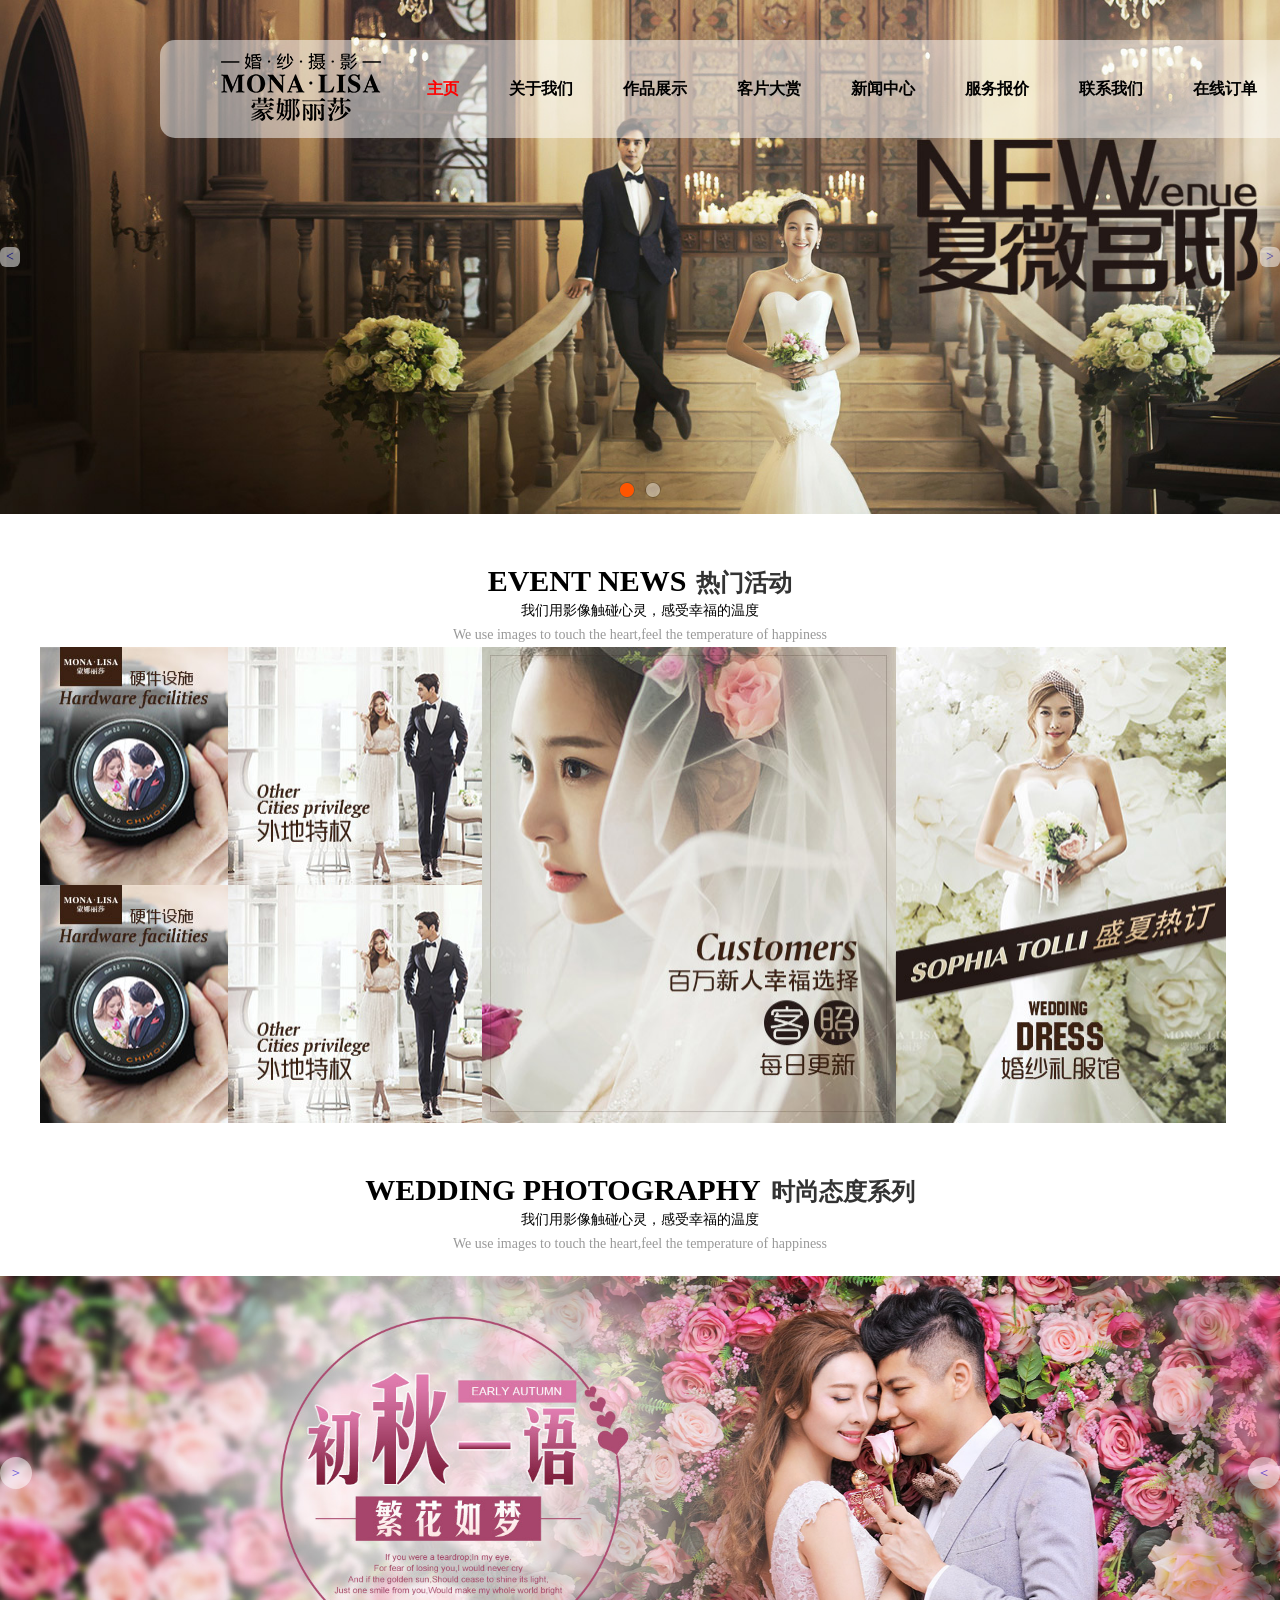
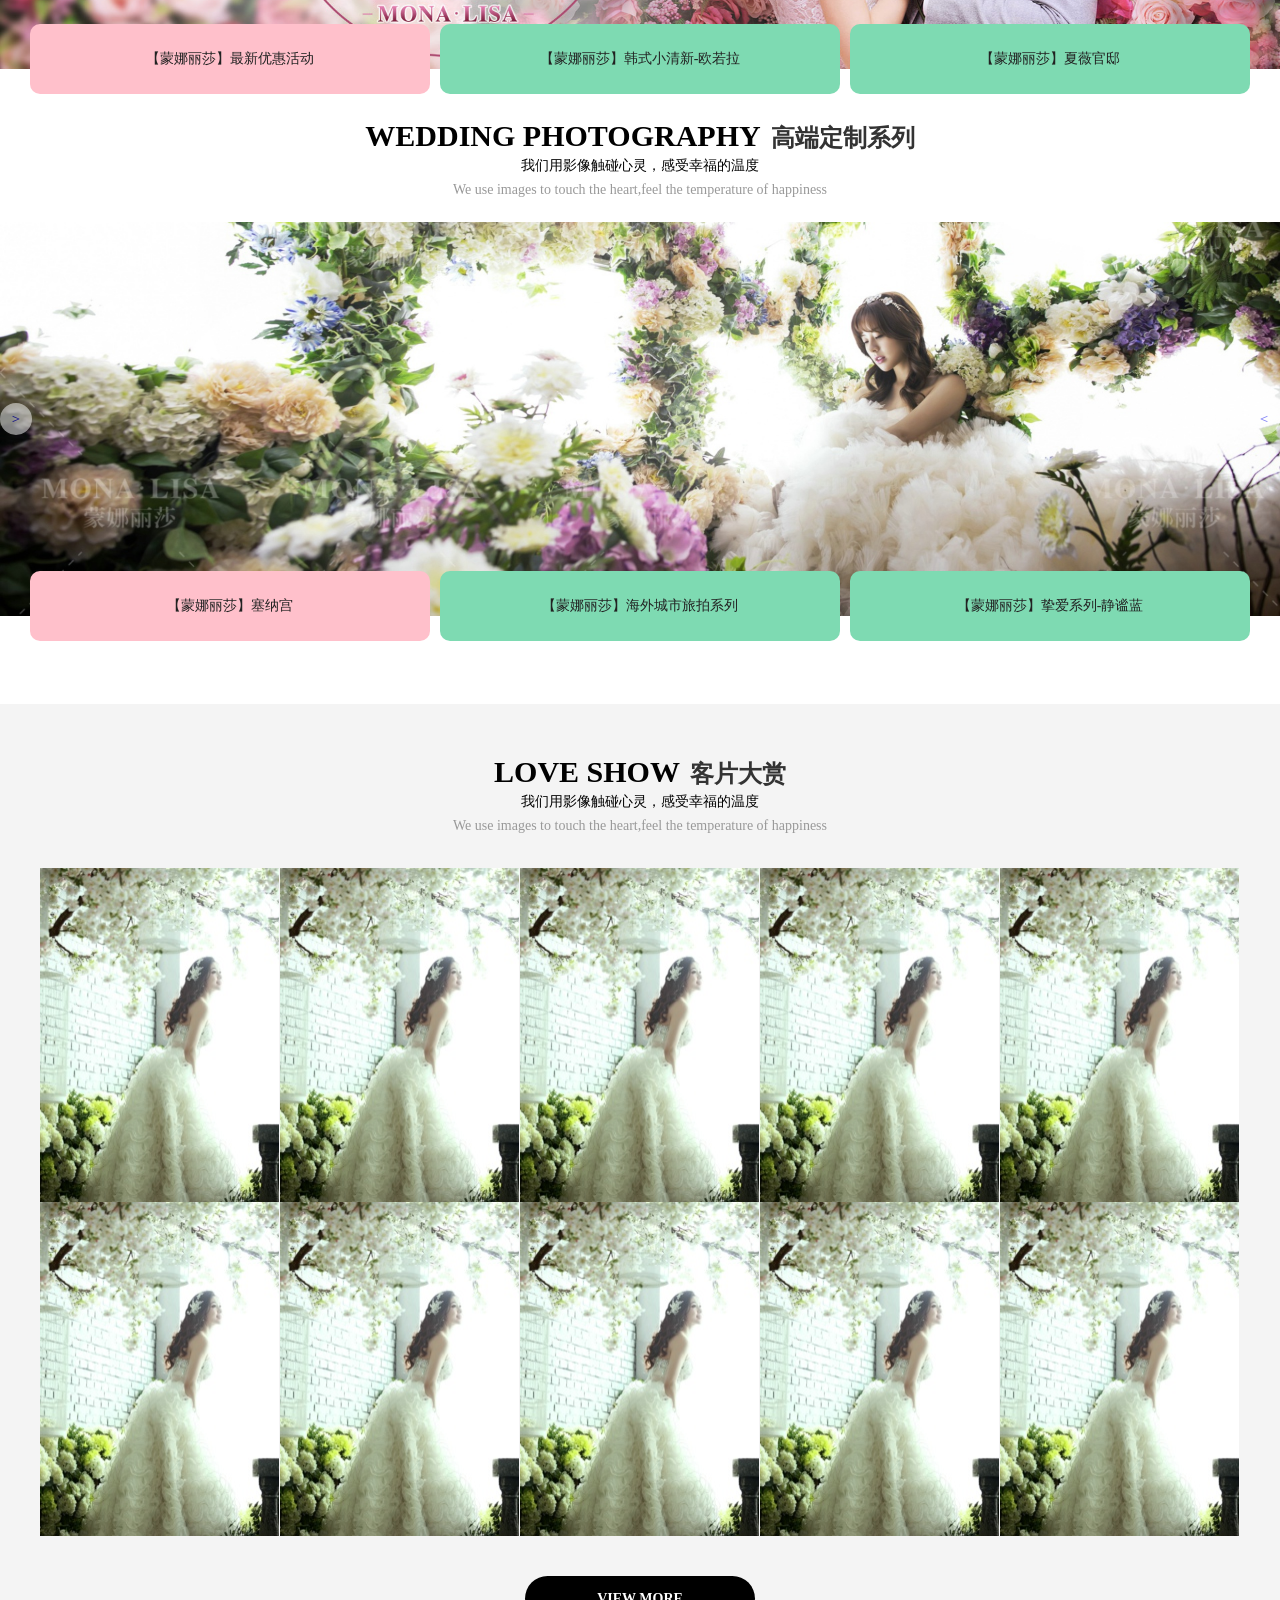
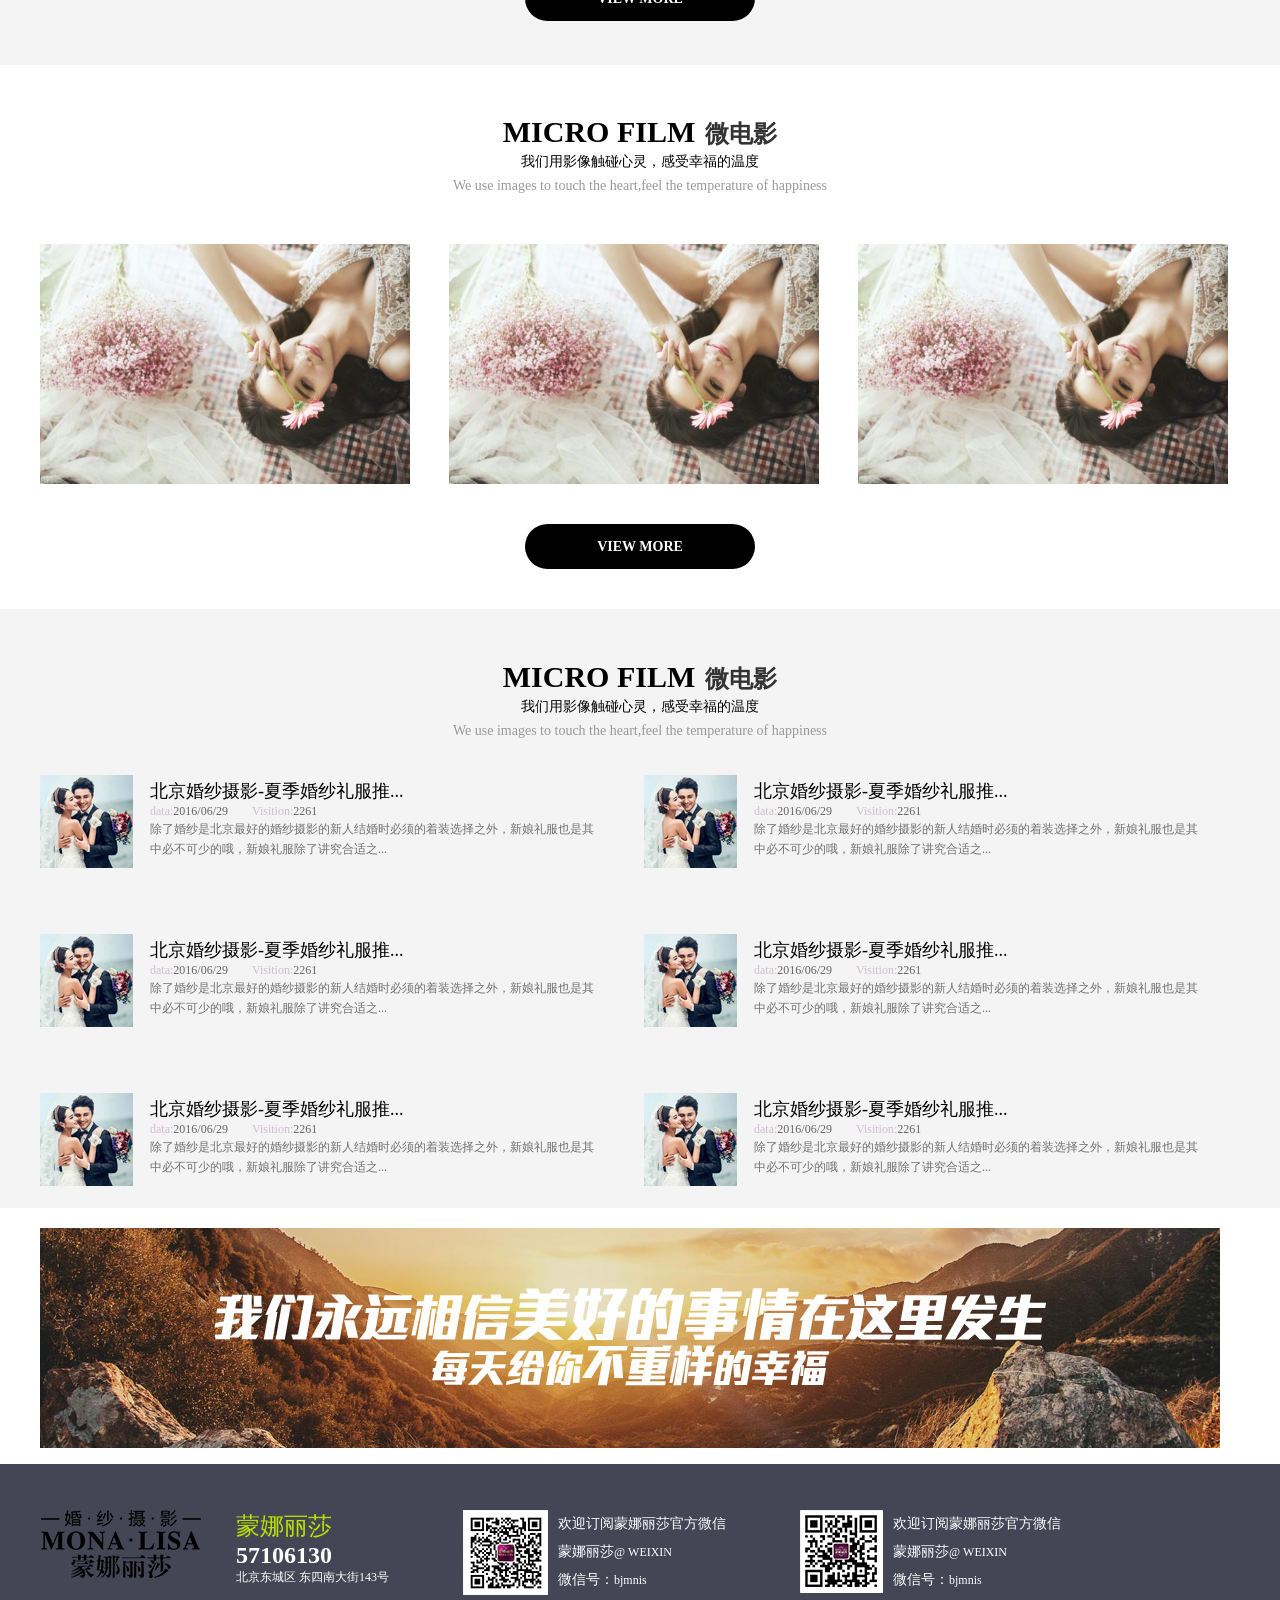
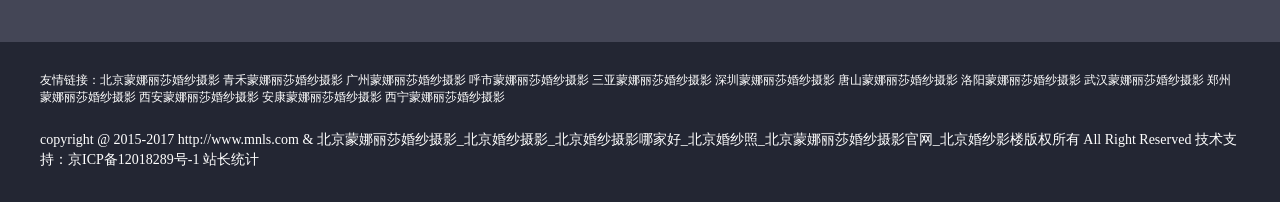
<file: index.html>
<!DOCTYPE html>
<html lang="en">
<head>
	<meta charset="UTF-8">
	<title>首页</title>
	<link rel="stylesheet" href="css/index.css">
	<link rel="stylesheet" href="css/common.css">
	<script src="js/jquery-1.7.2.js"></script>
	<script src="js/about.js"></script>
	<script src="js/index.js"></script>
</head>
<body>
    <!-- banner图-->
	<div class="banner">
        <div class="banner-img clearfix">
      		<div style="display: block;"><a href="javascript:;"><img src="images/banner.jpg" alt="" title="夏薇官邸" /></a></div>
      		<div><a href="javascript:;"><img src="images/banner-1.jpg" alt="" title="白色情人节" /></a></div>
        </div>
	    <ol class="banner-btn clearfix">
	        <li class="active"></li>
	        <li></li>
	    </ol>
	    <a class="prev" href="javascript:;"><</a>
	    <a class="next" href="javascript:;">></a>
	    <div class="nav">
	    	<div class="nav-con clearfix">
	    		<div class="nav-l fl"><img src="images/logo.png" alt=""></div>
				<div class="nav-r fl">
					<ul class="clearfix">
						<li class="active"><a class="text" href="index.html">主页</a></li>
						<li>
							<a class="text" href="about.html">关于我们</a>
							<div class="ab-list">
								<p class=""><a href="javascript:;">客户分享</a></p>
								<p><a href="javascript:;">礼服展示</a></p>
								<p><a href="javascript:;">微电影</a></p>
							</div>
						</li>
						<li>
							<a class="text" href="workShow.html">作品展示</a>
							<div class="ab-list">
								<p><a href="javascript:;">内景</a></p>
								<p><a href="javascript:;">外景</a></p>
								<p><a href="javascript:;">主题</a></p>
							</div>
						</li>
						<li><a class="text" href="watch.html">客片大赏</a></li>
						<li>
							<a class="text" href="news.html">新闻中心</a>
							<div class="ab-list">
								<p><a href="javascript:;">流行趋势</a></p>
								<p><a href="javascript:;">服务贴士</a></p>
								<p><a href="javascript:;">最新动态</a></p>
							</div>
						</li>
						<li>
							<a class="text" href="service.html">服务报价</a>
							<div class="ab-list">
								<p><a href="javascript:;">推荐套系</a></p>
								<p><a href="javascript:;">网络套系</a></p>
							</div>
						</li>
						<li><a class="text" href="contact.html">联系我们</a></li>
						<li><a class="text" href="order.html">在线订单</a></li>
					</ul>
				</div>
	    	</div>
    	</div>
    </div>
    <!-- 热门活动 -->
    <div class="title wraper">
    	<h2>EVENT NEWS<span>热门活动</span></h2>
    	<p>我们用影像触碰心灵，感受幸福的温度</p>
    	<p class="col">We use images to touch the heart,feel the temperature of happiness</p>
    </div>
    <!-- 作品展示 -->
    <div class="exhibition wraper clearfix">
    	<div class="ex-l fl">
    		<ul class="clearfix">
    			<li class="wid wid1"><a href="#"><img src="images/s1.jpg" alt="" title="硬件设施"></a></li>
    			<li class="wid wid2"><a href="#"><img src="images/c1.jpg" alt="" title="外地特权"></a></li>
    			<li class="wid wid1"><a href="#"><img src="images/s1.jpg" alt="" title="硬件设施"></a></li>
    			<li class="wid wid2"><a href="#"><img src="images/c1.jpg" alt="" title="外地特权"></a></li>
    		</ul>
    	</div>
    	<div class="ex-r fl">
    		<ul>
    			<li class="wid wid3"><a href="#"><img src="images/b1.jpg" alt="" title="客片欣赏"></a></li>
    			<li class="wid wid4"><a href="#"><img src="images/b2.jpg" alt="" title="婚纱礼服"></a></li>
    		</ul>
    	</div>
    </div>
    <!-- 时尚态度系列 -->
    <div class="title wraper">
    	<h2>WEDDING PHOTOGRAPHY<span>时尚态度系列</span></h2>
    	<p>我们用影像触碰心灵，感受幸福的温度</p>
    	<p class="col">We use images to touch the heart,feel the temperature of happiness</p>
    </div>
	<div class="fashion" id="fash">
		<div class="imgBox" id="imgs">
	        <a href="javascript:;"><img src="images/banner1.jpg" alt="" title="【蒙娜丽莎】最新优惠活动" id="oimg"></a>
	    </div>
	    <ul class="num clearfix">
	        <li class="link"><a href="#">【蒙娜丽莎】最新优惠活动</a></li>
	        <li><a href="#">【蒙娜丽莎】韩式小清新-欧若拉</a></li>
	        <li><a href="#">【蒙娜丽莎】夏薇官邸</a></li>
	    </ul>
	    <a id="ol" class="left" href="javascript:;">＞</a>
	    <a id="or" class="right" href="javascript:;">＜</a>
	</div>
	<!-- 时尚态度系列 -->
    <div class="title tt wraper">
    	<h2>WEDDING PHOTOGRAPHY<span>高端定制系列</span></h2>
    	<p>我们用影像触碰心灵，感受幸福的温度</p>
    	<p class="col">We use images to touch the heart,feel the temperature of happiness</p>
    </div>
    <div class="fashion" id="fash">
		<div class="imgBox" id="imgs">
	        <a href="javascript:;"><img src="images/a1.jpg" alt="" title="【蒙娜丽莎】最新优惠活动" id="oimg"></a>
	    </div>
	    <ul class="num clearfix" id="num1">
	        <li class="link"><a href="#">【蒙娜丽莎】塞纳宫</a></li>
	        <li><a href="#">【蒙娜丽莎】海外城市旅拍系列</a></li>
	        <li><a href="#">【蒙娜丽莎】挚爱系列-静谧蓝</a></li>
	    </ul>
	    <a id="ol" class="left" href="javascript:;">＞</a>
	    <a id="or" class="right" href="javascript:;">＜</a>
	</div>
	<div class="con-bg">
		<div class="title wraper">
	    	<h2>LOVE SHOW<span>客片大赏</span></h2>
	    	<p>我们用影像触碰心灵，感受幸福的温度</p>
	    	<p class="col">We use images to touch the heart,feel the temperature of happiness</p>
	    </div>
	    <div class="con-kinds wraper">
	    	<ul class="clearfix">
	    		<li>
	    			<a href="javascript:;"><img src="images/icon.jpg" alt="" title="蒙家客照-城市旅拍"></a>
	    			<div class="test">
	    				<div class="test-bg"></div>
	    				<div class="test-font">
	    					<img src="images/bg1.png" alt="">
	    					<p>8167</p>
	    					<p>点击查看更多</p>
	    					<p>GETMORE</p>
	    				</div>
	    			</div>
	    		</li>
	    		<li>
	    			<a href="javascript:;"><img src="images/icon.jpg" alt="" title="蒙家客照-温室"></a>
	    			<div class="test">
	    				<div class="test-bg"></div>
	    				<div class="test-font">
	    					<img src="images/bg1.png" alt="">
	    					<p>8167</p>
	    					<p>点击查看更多</p>
	    					<p>GETMORE</p>
	    				</div>
	    			</div>
	    		</li>
	    		<li>
	    			<a href="javascript:;"><img src="images/icon.jpg" alt="" title="蒙家客照-简单背景"></a>
	    			<div class="test">
	    				<div class="test-bg"></div>
	    				<div class="test-font">
	    					<img src="images/bg1.png" alt="">
	    					<p>8167</p>
	    					<p>点击查看更多</p>
	    					<p>GETMORE</p>
	    				</div>
	    			</div>
	    		</li>
	    		<li>
	    			<a href="javascript:;"><img src="images/icon.jpg" alt="" title="蒙家客照-外景温榆河"></a>
	    			<div class="test">
	    				<div class="test-bg"></div>
	    				<div class="test-font">
	    					<img src="images/bg1.png" alt="">
	    					<p>8167</p>
	    					<p>点击查看更多</p>
	    					<p>GETMORE</p>
	    				</div>
	    			</div>
	    		</li>
	    		<li>
	    			<a href="javascript:;"><img src="images/icon.jpg" alt="" title="蒙家客照-胡同街拍"></a>
	    			<div class="test">
	    				<div class="test-bg"></div>
	    				<div class="test-font">
	    					<img src="images/bg1.png" alt="">
	    					<p>8167</p>
	    					<p>点击查看更多</p>
	    					<p>GETMORE</p>
	    				</div>
	    			</div>
	    		</li>
	    		<li>
	    			<a href="javascript:;"><img src="images/icon.jpg" alt="" title="蒙家客照-外景火烧云+挚爱"></a>
	    			<div class="test">
	    				<div class="test-bg"></div>
	    				<div class="test-font">
	    					<img src="images/bg1.png" alt="">
	    					<p>8167</p>
	    					<p>点击查看更多</p>
	    					<p>GETMORE</p>
	    				</div>
	    			</div>
	    		</li>
	    		<li>
	    			<a href="javascript:;"><img src="images/icon.jpg" alt="" title="蒙家客照-水墨风"></a>
	    			<div class="test">
	    				<div class="test-bg"></div>
	    				<div class="test-font">
	    					<img src="images/bg1.png" alt="">
	    					<p>8167</p>
	    					<p>点击查看更多</p>
	    					<p>GETMORE</p>
	    				</div>
	    			</div>
	    		</li>
	    		<li>
	    			<a href="javascript:;"><img src="images/icon.jpg" alt="" title="蒙家客照-咖啡馆"></a>
	    			<div class="test">
	    				<div class="test-bg"></div>
	    				<div class="test-font">
	    					<img src="images/bg1.png" alt="">
	    					<p>8167</p>
	    					<p>点击查看更多</p>
	    					<p>GETMORE</p>
	    				</div>
	    			</div>
	    		</li>
	    		<li>
	    			<a href="javascript:;"><img src="images/icon.jpg" alt="" title="蒙家客照-飞行员+公园"></a>
	    			<div class="test">
	    				<div class="test-bg"></div>
	    				<div class="test-font">
	    					<img src="images/bg1.png" alt="">
	    					<p>8167</p>
	    					<p>点击查看更多</p>
	    					<p>GETMORE</p>
	    				</div>
	    			</div>
	    		</li>
	    		<li>
	    			<a href="javascript:;"><img src="images/icon.jpg" alt="" title="蒙家客照-花园"></a>
	    			<div class="test">
	    				<div class="test-bg"></div>
	    				<div class="test-font">
	    					<img src="images/bg1.png" alt="">
	    					<p>8167</p>
	    					<p>点击查看更多</p>
	    					<p>GETMORE</p>
	    				</div>
	    			</div>
	    		</li>
	    	</ul>
	    </div>
	    <div class="look"><a href="javascript:;">VIEW MORE</a></div>
	</div>
	<div class="title wraper">
    	<h2>MICRO FILM<span>微电影</span></h2>
    	<p>我们用影像触碰心灵，感受幸福的温度</p>
    	<p class="col">We use images to touch the heart,feel the temperature of happiness</p>
    </div>
    <div class="movie wraper">
    	<ul class="clearfix">
    		<li>
    			<a href=""><img src="images/movie.jpg" alt=""></a>
    			<div class="son">
    				<p>播放</p>
    			</div>
    		</li>
			<li>
    			<a href=""><img src="images/movie.jpg" alt=""></a>
    			<div class="son">
    				<p>播放</p>
    			</div>
    		</li>
    		<li>
    			<a href=""><img src="images/movie.jpg" alt=""></a>
    			<div class="son">
    				<p>播放</p>
    			</div>
    		</li>
    	</ul>
    </div>
   	<div class="look"><a href="javascript:;">VIEW MORE</a></div>
   	<div class="dynamic">
   		<div class="title wraper">
	    	<h2>MICRO FILM<span>微电影</span></h2>
	    	<p>我们用影像触碰心灵，感受幸福的温度</p>
	    	<p class="col">We use images to touch the heart,feel the temperature of happiness</p>
	    </div>
	    <div class="dy-con wraper">
	    	<ul class="clearfix">
	    		<li>
	    			<div class="dy-con1 fl">
	    				<a href="javascript:;"><img src="images/dy.jpg" alt="" title="北京婚纱摄影-夏季婚纱礼服推荐"></a>
	    			</div>
	    			<div class="dy-con2 fr">
	    				<h2>北京婚纱摄影-夏季婚纱礼服推...</h2>
	    				<span>data:</span><b>2016/06/29</b><span class="vis">Visition:</span><b>2261</b>
	    				<p>除了婚纱是北京最好的婚纱摄影的新人结婚时必须的着装选择之外，新娘礼服也是其中必不可少的哦，新娘礼服除了讲究合适之...</p>
	    			</div>
	    		</li>
	    		<li>
	    			<div class="dy-con1 fl">
	    				<a href="javascript:;"><img src="images/dy.jpg" alt="" title="北京婚纱摄影-夏季婚纱礼服推荐"></a>
	    			</div>
	    			<div class="dy-con2 fr">
	    				<h2>北京婚纱摄影-夏季婚纱礼服推...</h2>
	    				<span>data:</span><b>2016/06/29</b><span class="vis">Visition:</span><b>2261</b>
	    				<p>除了婚纱是北京最好的婚纱摄影的新人结婚时必须的着装选择之外，新娘礼服也是其中必不可少的哦，新娘礼服除了讲究合适之...</p>
	    			</div>
	    		</li>
	    		<li>
	    			<div class="dy-con1 fl">
	    				<a href="javascript:;"><img src="images/dy.jpg" alt="" title="北京婚纱摄影-夏季婚纱礼服推荐"></a>
	    			</div>
	    			<div class="dy-con2 fr">
	    				<h2>北京婚纱摄影-夏季婚纱礼服推...</h2>
	    				<span>data:</span><b>2016/06/29</b><span class="vis">Visition:</span><b>2261</b>
	    				<p>除了婚纱是北京最好的婚纱摄影的新人结婚时必须的着装选择之外，新娘礼服也是其中必不可少的哦，新娘礼服除了讲究合适之...</p>
	    			</div>
	    		</li>
	    		<li>
	    			<div class="dy-con1 fl">
	    				<a href="javascript:;"><img src="images/dy.jpg" alt="" title="北京婚纱摄影-夏季婚纱礼服推荐"></a>
	    			</div>
	    			<div class="dy-con2 fr">
	    				<h2>北京婚纱摄影-夏季婚纱礼服推...</h2>
	    				<span>data:</span><b>2016/06/29</b><span class="vis">Visition:</span><b>2261</b>
	    				<p>除了婚纱是北京最好的婚纱摄影的新人结婚时必须的着装选择之外，新娘礼服也是其中必不可少的哦，新娘礼服除了讲究合适之...</p>
	    			</div>
	    		</li>
	    		<li>
	    			<div class="dy-con1 fl">
	    				<a href="javascript:;"><img src="images/dy.jpg" alt="" title="北京婚纱摄影-夏季婚纱礼服推荐"></a>
	    			</div>
	    			<div class="dy-con2 fr">
	    				<h2>北京婚纱摄影-夏季婚纱礼服推...</h2>
	    				<span>data:</span><b>2016/06/29</b><span class="vis">Visition:</span><b>2261</b>
	    				<p>除了婚纱是北京最好的婚纱摄影的新人结婚时必须的着装选择之外，新娘礼服也是其中必不可少的哦，新娘礼服除了讲究合适之...</p>
	    			</div>
	    		</li>
	    		<li>
	    			<div class="dy-con1 fl">
	    				<a href="javascript:;"><img src="images/dy.jpg" alt="" title="北京婚纱摄影-夏季婚纱礼服推荐"></a>
	    			</div>
	    			<div class="dy-con2 fr">
	    				<h2>北京婚纱摄影-夏季婚纱礼服推...</h2>
	    				<span>data:</span><b>2016/06/29</b><span class="vis">Visition:</span><b>2261</b>
	    				<p>除了婚纱是北京最好的婚纱摄影的新人结婚时必须的着装选择之外，新娘礼服也是其中必不可少的哦，新娘礼服除了讲究合适之...</p>
	    			</div>
	    		</li>
	    	</ul>
	    </div>
   	</div>
   	<div class="me wraper">
   		<a href="javascript:;"><img src="images/me.jpg" alt=""></a>
   	</div>
   	<div class="Official">
   		<div class="off-con wraper clearfix">
   			<div class="off-con1 fl">
   				<a href="javascript:;"><img src="images/logo.png" alt=""></a>
   			</div>
   			<div class="off-con2 fl">
   				<ul class="clearfix">
   					<li>
   						<h2>蒙娜丽莎</h2>
   						<h3>57106130</h3>
   						<span>北京东城区 东四南大街143号</span>
   					</li>
   					<li>
   						<div class="code fl">
   							<a href="javascript:;"><img src="images/wcode_1.jpg" alt=""></a>
   						</div>
   						<div class="code1 fl">
   							<p>欢迎订阅蒙娜丽莎官方微信</p>
   							<p>蒙娜丽莎<span>@ WEIXIN</span></p>
   							<p>微信号：<span>bjmnis</span></p>
   						</div>
   					</li>
   					<li>
   						<div class="code fl">
   							<a href="javascript:;"><img src="images/wcode_2.jpg" alt=""></a>
   						</div>
   						<div class="code1 fl">
   							<p>欢迎订阅蒙娜丽莎官方微信</p>
   							<p>蒙娜丽莎<span>@ WEIXIN</span></p>
   							<p>微信号：<span>bjmnis</span></p>
   						</div>
   					</li>
   				</ul>
   			</div>
   		</div>
   	</div>
   	<div class="foot">
   		<div class="shop wraper">
   			友情链接：<a href="javascript:;">北京蒙娜丽莎婚纱摄影</a>
   			<a href="javascript:;">青禾蒙娜丽莎婚纱摄影</a>
   			<a href="javascript:;">广州蒙娜丽莎婚纱摄影</a>
   			<a href="javascript:;">呼市蒙娜丽莎婚纱摄影</a>
   			<a href="javascript:;">三亚蒙娜丽莎婚纱摄影</a>
   			<a href="javascript:;">深圳蒙娜丽莎婚纱摄影</a>
   			<a href="javascript:;">唐山蒙娜丽莎婚纱摄影</a>
   			<a href="javascript:;">洛阳蒙娜丽莎婚纱摄影</a>
   			<a href="javascript:;">武汉蒙娜丽莎婚纱摄影</a>
   			<a href="javascript:;">郑州蒙娜丽莎婚纱摄影</a>
   			<a href="javascript:;">西安蒙娜丽莎婚纱摄影</a>
   			<a href="javascript:;">安康蒙娜丽莎婚纱摄影</a>
   			<a href="javascript:;">西宁蒙娜丽莎婚纱摄影</a>
   		</div>
   		<div class="copyright wraper">
   			<p>copyright @ 2015-2017 http://www.mnls.com & 北京蒙娜丽莎婚纱摄影_北京婚纱摄影_北京婚纱摄影哪家好_北京婚纱照_北京蒙娜丽莎婚纱摄影官网_北京婚纱影楼版权所有 All Right Reserved 技术支持：京ICP备12018289号-1 站长统计</p>
   		</div>
   	</div>
</body>
</html>
</file>
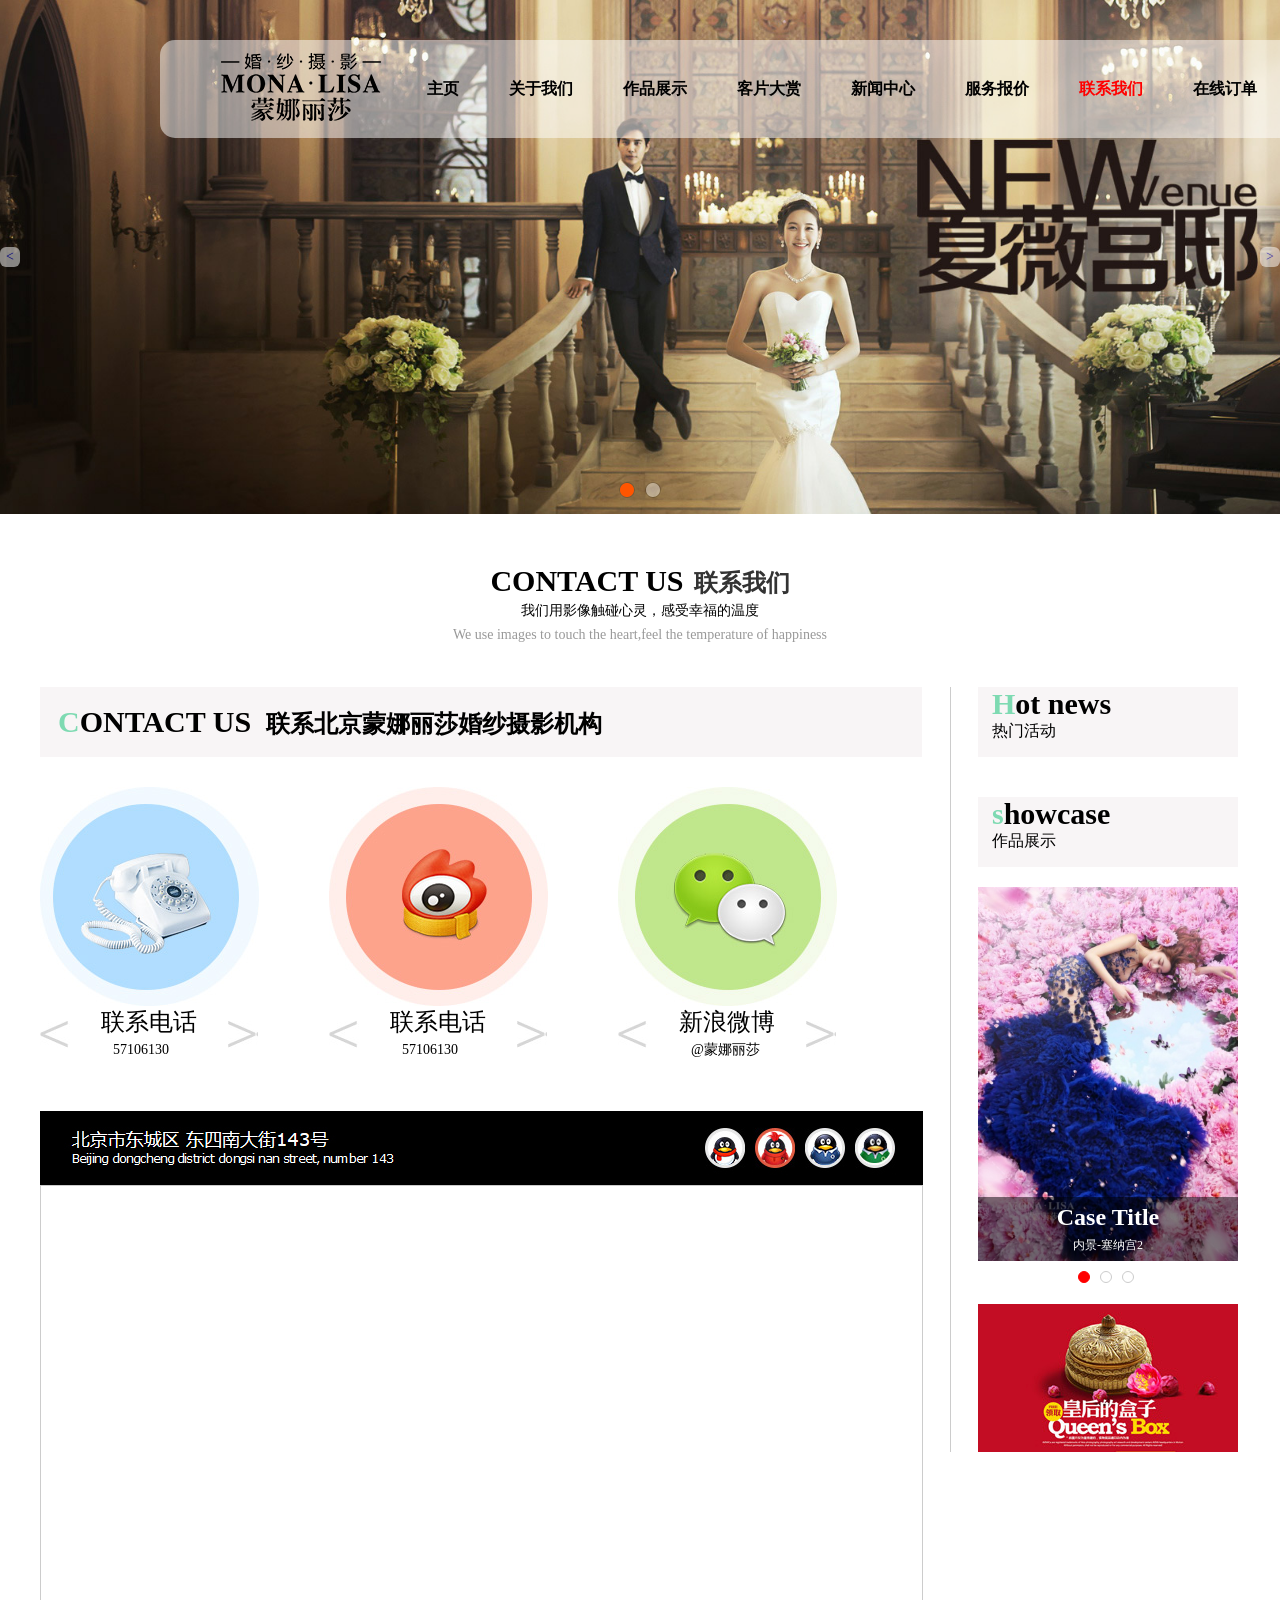
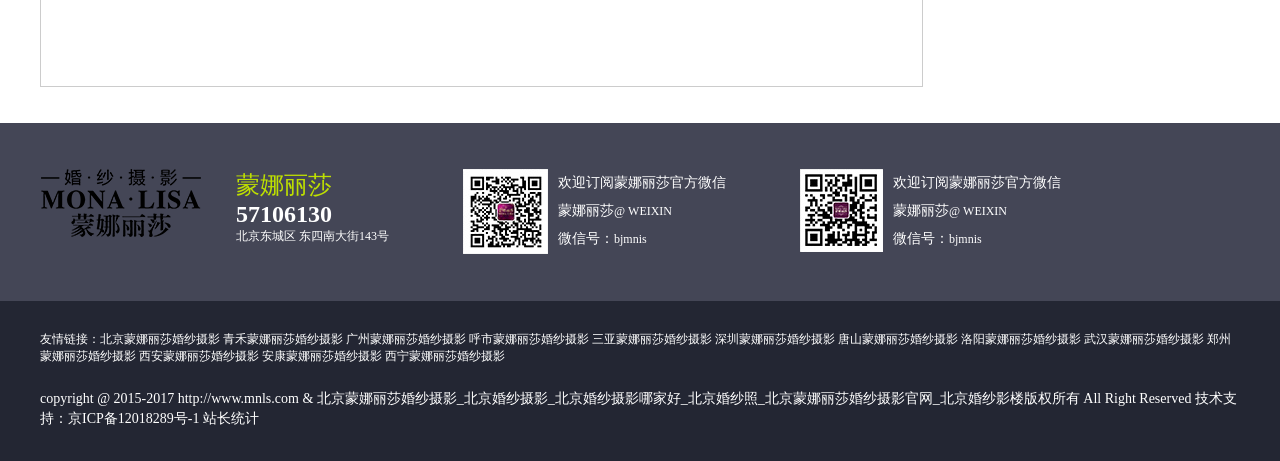
<file: contact.html>
<!DOCTYPE html>
<html lang="en">
<head>
	<meta charset="UTF-8">
	<title>联系我们</title>
	<link rel="stylesheet" href="css/contact.css">
	<link rel="stylesheet" href="css/common.css">
	<script src="js/jquery-1.7.2.js"></script>
	<script src="js/about.js"></script>
</head>
<body>
	<!-- banner图 -->
  <div class="banner">
      <div class="banner-img clearfix">
          <div style="display: block;"><a href="javascript:;"><img src="images/banner.jpg" alt="" title="夏薇官邸" /></a></div>
          <div><a href="javascript:;"><img src="images/banner-1.jpg" alt="" title="白色情人节" /></a></div>
        </div>
      <ol class="banner-btn clearfix">
          <li class="active"></li>
          <li></li>
      </ol>
      <a class="prev" href="javascript:;"><</a>
      <a class="next" href="javascript:;">></a>
      <div class="nav">
        <div class="nav-con clearfix">
          <div class="nav-l fl"><img src="images/logo.png" alt=""></div>
        <div class="nav-r fl">
          <ul class="clearfix">
            <li><a href="index.html">主页</a></li>
            <li>
              <a href="about.html">关于我们</a>
              <div class="ab-list">
                <p><a href="javascript:;">客户分享</a></p>
                <p><a href="javascript:;">礼服展示</a></p>
                <p><a href="javascript:;">微电影</a></p>
              </div>
            </li>
            <li>
              <a href="workShow.html">作品展示</a>
              <div class="ab-list">
                <p><a href="javascript:;">内景</a></p>
                <p><a href="javascript:;">外景</a></p>
                <p><a href="javascript:;">主题</a></p>
              </div>
            </li>
            <li><a href="watch.html">客片大赏</a></li>
            <li>
              <a href="news.html">新闻中心</a>
              <div class="ab-list">
                <p><a href="javascript:;">流行趋势</a></p>
                <p><a href="javascript:;">服务贴士</a></p>
                <p><a href="javascript:;">最新动态</a></p>
              </div>
            </li>
            <li>
              <a href="service.html">服务报价</a>
              <div class="ab-list">
                <p><a href="javascript:;">推荐套系</a></p>
                <p><a href="javascript:;">网络套系</a></p>
              </div>
            </li>
            <li class="active"><a href="contact.html">联系我们</a></li>
            <li><a href="order.html">在线订单</a></li>
          </ul>
        </div>
        </div>
      </div>
    </div>
	<!-- 联系我们 -->
    <div class="title wraper">
    	<h2>CONTACT US<span>联系我们</span></h2>
    	<p>我们用影像触碰心灵，感受幸福的温度</p>
    	<p class="col">We use images to touch the heart,feel the temperature of happiness</p>
	</div>
	<div class="us wraper clearfix">
    	<div class="us-l fl">
    		<h2><span>C</span>ONTACT US<b>联系北京蒙娜丽莎婚纱摄影机构</b></h2>
    		<div class="contact">
    			<ul class="clearfix">
    				<li>
    					<a href="javascript:;"><img src="images/con-1.jpg" alt=""></a>
    					<div class="phone clearfix">
    						<b class="fl le"></b>
    						<div class="numb fl">
    							<h4>联系电话</h4>
    							<p>57106130</p>
    						</div>
    						<b class="fr rig"></b>
    					</div>
    				</li>
    				<li>
    					<a href="javascript:;"><img src="images/con-2.jpg" alt=""></a>
    					<div class="phone clearfix">
    						<b class="fl le"></b>
    						<div class="numb fl">
    							<h4>联系电话</h4>
    							<p>57106130</p>
    						</div>
    						<b class="fr rig"></b>
    					</div>
    				</li>
    				<li>
    					<a href="javascript:;"><img src="images/con-3.jpg" alt=""></a>
    					<div class="phone clearfix">
    						<b class="fl le"></b>
    						<div class="numb fl">
    							<h4>新浪微博</h4>
    							<p>@蒙娜丽莎</p>
    						</div>
    						<b class="fr rig"></b>
    					</div>
    				</li>
    			</ul>
    		</div>
    		<div class="map">
    			<a href="javascript:;"><img src="images/con-title.jpg" alt=""></a>
    			<div id="box"></div>
    		</div>
    	</div>
    	<div class="us-r fl">
    		<div class="hot">
    			<h2><span>H</span>ot news</h2>
    			<p>热门活动</p>
    		</div>
    		<div class="hot hots">
    			<h2><span>s</span>howcase</h2>
    			<p>作品展示</p>
    		</div>
        	<div class="check">
		        <ul>
		            <li class="show">
		              	<a href="javascript:;"><img src="images/ab-flower.jpg" alt=""></a>
		              	<div class="case">
			                <div class="case-son">
			                  <h2>Case Title</h2>
			                  <p>内景-塞纳宫2</p>
			                </div>
		              	</div>
		            </li>
		            <li>
		              	<a href="javascript:;"><img src="images/ab-flower1.jpg" alt=""></a>
		              	<div class="case">
			                <div class="case-son">
			                  <h2>Case Title</h2>
			                  <p>内景-塞纳宫2</p>
			                </div>
		              	</div>
		            </li>
		            <li>
		              	<a href="javascript:;"><img src="images/ab-flower2.jpg" alt=""></a>
		              	<div class="case">
			                <div class="case-son">
			                  <h2>Case Title</h2>
			                  <p>内景-塞纳宫2</p>
			                </div>
		              	</div>
		            </li>
		        </ul>
	          	<ol class="clearfix">
		            <li class="active"><a href="javascript:;"></a></li>
		            <li><a href="javascript:;"></a></li>
		            <li><a href="javascript:;"></a></li>
	          	</ol>
        	</div>
	        <div class="last">
	          <a href="javascript:;"><img src="images/ab-king.jpg" alt=""></a>
	        </div>
    	</div>
    </div>
    <!-- 底部 -->
    <div class="Official">
   		<div class="off-con wraper clearfix">
   			<div class="off-con1 fl">
   				<a href="javascript:;"><img src="images/logo.png" alt=""></a>
   			</div>
   			<div class="off-con2 fl">
   				<ul class="clearfix">
   					<li>
   						<h2>蒙娜丽莎</h2>
   						<h3>57106130</h3>
   						<span>北京东城区 东四南大街143号</span>
   					</li>
   					<li>
   						<div class="code fl">
   							<a href="javascript:;"><img src="images/wcode_1.jpg" alt=""></a>
   						</div>
   						<div class="code1 fl">
   							<p>欢迎订阅蒙娜丽莎官方微信</p>
   							<p>蒙娜丽莎<span>@ WEIXIN</span></p>
   							<p>微信号：<span>bjmnis</span></p>
   						</div>
   					</li>
   					<li>
   						<div class="code fl">
   							<a href="javascript:;"><img src="images/wcode_2.jpg" alt=""></a>
   						</div>
   						<div class="code1 fl">
   							<p>欢迎订阅蒙娜丽莎官方微信</p>
   							<p>蒙娜丽莎<span>@ WEIXIN</span></p>
   							<p>微信号：<span>bjmnis</span></p>
   						</div>
   					</li>
   				</ul>
   			</div>
   		</div>
   	</div>
	<div class="foot">
   		<div class="shop wraper">
   			友情链接：<a href="javascript:;">北京蒙娜丽莎婚纱摄影</a>
   			<a href="javascript:;">青禾蒙娜丽莎婚纱摄影</a>
   			<a href="javascript:;">广州蒙娜丽莎婚纱摄影</a>
   			<a href="javascript:;">呼市蒙娜丽莎婚纱摄影</a>
   			<a href="javascript:;">三亚蒙娜丽莎婚纱摄影</a>
   			<a href="javascript:;">深圳蒙娜丽莎婚纱摄影</a>
   			<a href="javascript:;">唐山蒙娜丽莎婚纱摄影</a>
   			<a href="javascript:;">洛阳蒙娜丽莎婚纱摄影</a>
   			<a href="javascript:;">武汉蒙娜丽莎婚纱摄影</a>
   			<a href="javascript:;">郑州蒙娜丽莎婚纱摄影</a>
   			<a href="javascript:;">西安蒙娜丽莎婚纱摄影</a>
   			<a href="javascript:;">安康蒙娜丽莎婚纱摄影</a>
   			<a href="javascript:;">西宁蒙娜丽莎婚纱摄影</a>
   		</div>
   		<div class="copyright wraper">
   			<p>copyright @ 2015-2017 http://www.mnls.com & 北京蒙娜丽莎婚纱摄影_北京婚纱摄影_北京婚纱摄影哪家好_北京婚纱照_北京蒙娜丽莎婚纱摄影官网_北京婚纱影楼版权所有 All Right Reserved 技术支持：京ICP备12018289号-1 站长统计</p>
   		</div>
	</div>
</body>
<script type="text/javascript" src="http://api.map.baidu.com/api?v=2.0&ak=m6ykskNyGNQkGQL7DUMEkpQGBD1pRMI4"></script>
    <script>
        window.onload=function(){
            // 1、生成地图
            var map = new BMap.Map("box");
            // 2、设置中心点,以及比例
            var oPoint=new BMap.Point(116.365487, 40.099615);
            map.centerAndZoom(oPoint, 15);
            // 3、添加标注
            var myIcon = new BMap.Icon("http://developer.baidu.com/map/jsdemo/img/fox.gif", new BMap.Size(300,157));
            var marker = new BMap.Marker(oPoint,{icon:myIcon});
            map.addOverlay(marker);
            // 跳动的动画
            // marker.setAnimation(BMAP_ANIMATION_BOUNCE);
            map.enableScrollWheelZoom(true);
        };
    </script>
</html>
</file>
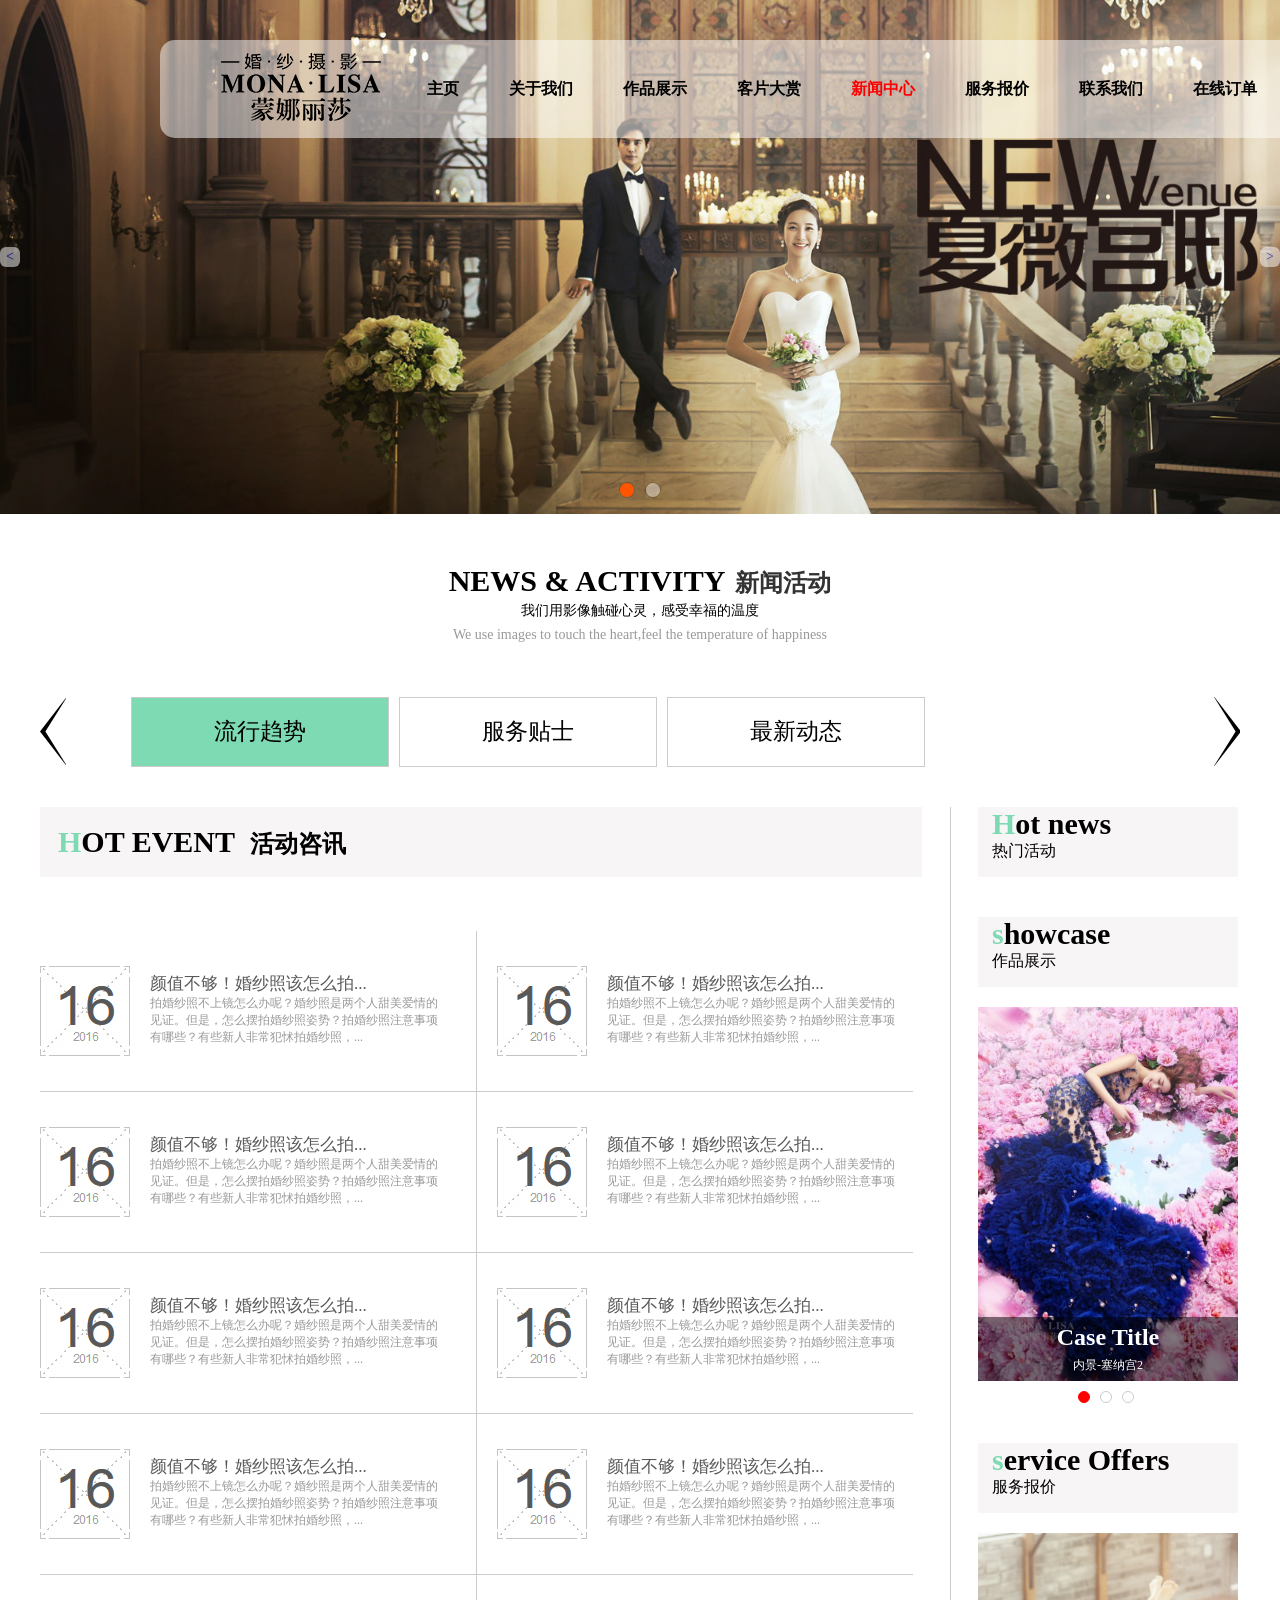
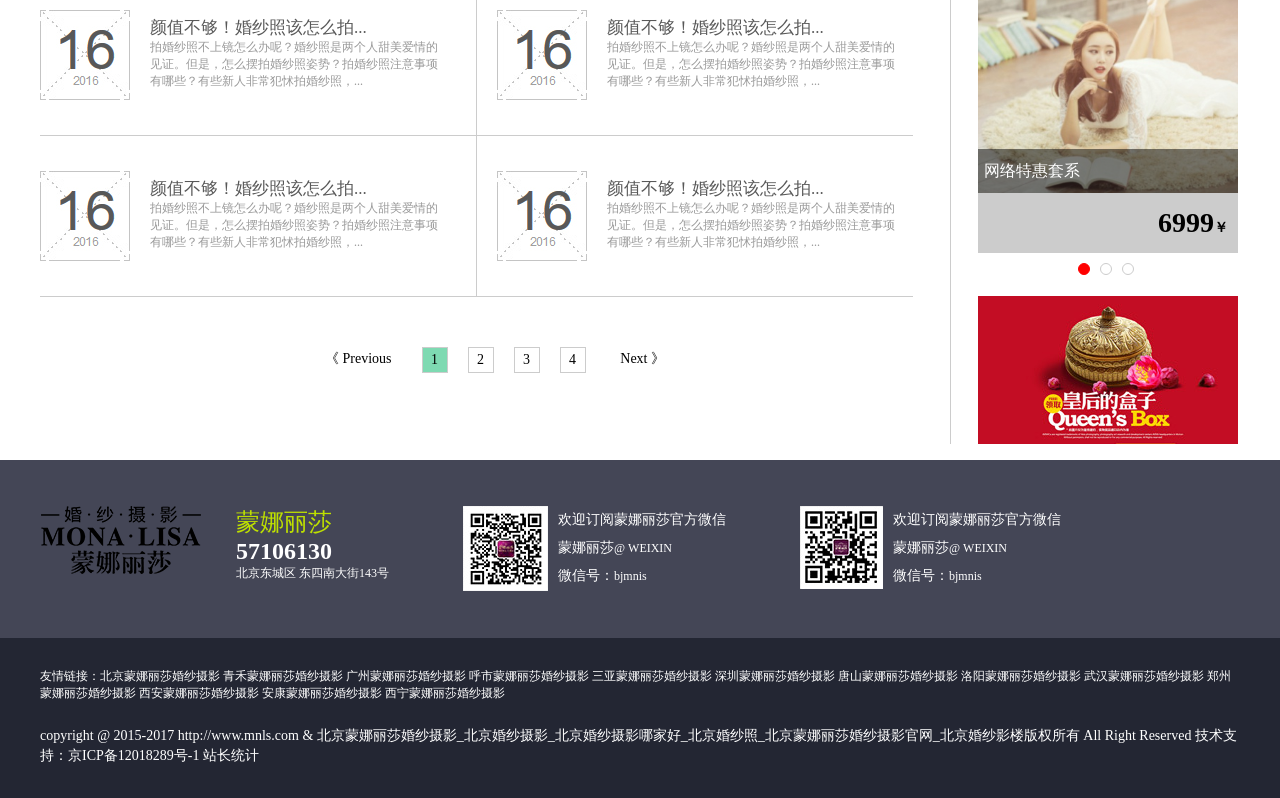
<file: news.html>
<!DOCTYPE html>
<html lang="en">
<head>
	<meta charset="UTF-8">
	<title>新闻中心</title>
	<link rel="stylesheet" href="css/news.css">
	<link rel="stylesheet" href="css/common.css">
	<script src="js/jquery-1.7.2.js"></script>
	<script src="js/about.js"></script>
</head>
<body>
	<!-- banner图 -->
	<div class="banner">
        <div class="banner-img clearfix">
      		<div style="display: block;"><a href="javascript:;"><img src="images/banner.jpg" alt="" title="夏薇官邸" /></a></div>
      		<div><a href="javascript:;"><img src="images/banner-1.jpg" alt="" title="白色情人节" /></a></div>
        </div>
	    <ol class="banner-btn clearfix">
	        <li class="active"></li>
	        <li></li>
	    </ol>
	    <a class="prev" href="javascript:;"><</a>
	    <a class="next" href="javascript:;">></a>
	    <div class="nav">
	    	<div class="nav-con clearfix">
	    		<div class="nav-l fl"><img src="images/logo.png" alt=""></div>
				<div class="nav-r fl">
					<ul class="clearfix">
						<li><a href="index.html">主页</a></li>
						<li>
							<a href="about.html">关于我们</a>
							<div class="ab-list">
								<p><a href="javascript:;">客户分享</a></p>
								<p><a href="javascript:;">礼服展示</a></p>
								<p><a href="javascript:;">微电影</a></p>
							</div>
						</li>
						<li>
							<a href="workShow.html">作品展示</a>
							<div class="ab-list">
								<p><a href="javascript:;">内景</a></p>
								<p><a href="javascript:;">外景</a></p>
								<p><a href="javascript:;">主题</a></p>
							</div>
						</li>
						<li><a href="watch.html">客片大赏</a></li>
						<li class="active">
							<a href="news.html">新闻中心</a>
							<div class="ab-list">
								<p><a href="javascript:;">流行趋势</a></p>
								<p><a href="javascript:;">服务贴士</a></p>
								<p><a href="javascript:;">最新动态</a></p>
							</div>
						</li>
						<li>
							<a href="service.html">服务报价</a>
							<div class="ab-list">
								<p><a href="javascript:;">推荐套系</a></p>
								<p><a href="javascript:;">网络套系</a></p>
							</div>
						</li>
						<li><a href="contact.html">联系我们</a></li>
						<li><a href="order.html">在线订单</a></li>
					</ul>
				</div>
	   		</div>
    	</div>
  	</div>
	<!-- 关于我们 -->
    <div class="title wraper">
    	<h2>NEWS & ACTIVITY<span>新闻活动</span></h2>
    	<p>我们用影像触碰心灵，感受幸福的温度</p>
    	<p class="col">We use images to touch the heart,feel the temperature of happiness</p>
	</div>
	<!-- 类型 -->
	<div class="type wraper clearfix">
		<p class="fl front"></p>
		<ul class="clearfix fl">
			<li class="active">
				<a href="javascript:;">流行趋势</a>
			</li>
			<li><a href="javascript:;">服务贴士</a></li>
			<li>
				<a href="javascript:;">最新动态</a>
			</li>
		</ul>
		<p class="new-bg fr"></p>
	</div>
	<div class="us wraper clearfix">
    	<div class="us-l work fl">
    		<h2><span>H</span>OT EVENT<b>活动咨讯</b></h2>
    		<div class="work">
    			<ul class="clearfix flower show">
	    		<li>
	    			<div class="fl"><a href="javascript:;"><img src="images/new-time.jpg" alt=""></a></div>
	    			<div class="font fl">
	    				<h4>颜值不够！婚纱照该怎么拍...</h4>
	    				<b>拍婚纱照不上镜怎么办呢？婚纱照是两个人甜美爱情的见证。但是，怎么摆拍婚纱照姿势？拍婚纱照注意事项有哪些？有些新人非常犯怵拍婚纱照，...</b>
	    			</div>
	    		</li>
	    		<li class="bord">
	    			<div class="fl"><a href="javascript:;"><img src="images/new-time.jpg" alt=""></a></div>
	    			<div class="font fl">
	    				<h4>颜值不够！婚纱照该怎么拍...</h4>
	    				<b>拍婚纱照不上镜怎么办呢？婚纱照是两个人甜美爱情的见证。但是，怎么摆拍婚纱照姿势？拍婚纱照注意事项有哪些？有些新人非常犯怵拍婚纱照，...</b>
	    			</div>
	    		</li>
	    		<li>
	    			<div class="fl"><a href="javascript:;"><img src="images/new-time.jpg" alt=""></a></div>
	    			<div class="font fl">
	    				<h4>颜值不够！婚纱照该怎么拍...</h4>
	    				<b>拍婚纱照不上镜怎么办呢？婚纱照是两个人甜美爱情的见证。但是，怎么摆拍婚纱照姿势？拍婚纱照注意事项有哪些？有些新人非常犯怵拍婚纱照，...</b>
	    			</div>
	    		</li>
	    		<li class="bord">
	    			<div class="fl"><a href="javascript:;"><img src="images/new-time.jpg" alt=""></a></div>
	    			<div class="font fl">
	    				<h4>颜值不够！婚纱照该怎么拍...</h4>
	    				<b>拍婚纱照不上镜怎么办呢？婚纱照是两个人甜美爱情的见证。但是，怎么摆拍婚纱照姿势？拍婚纱照注意事项有哪些？有些新人非常犯怵拍婚纱照，...</b>
	    			</div>
	    		</li>
	    		<li>
	    			<div class="fl"><a href="javascript:;"><img src="images/new-time.jpg" alt=""></a></div>
	    			<div class="font fl">
	    				<h4>颜值不够！婚纱照该怎么拍...</h4>
	    				<b>拍婚纱照不上镜怎么办呢？婚纱照是两个人甜美爱情的见证。但是，怎么摆拍婚纱照姿势？拍婚纱照注意事项有哪些？有些新人非常犯怵拍婚纱照，...</b>
	    			</div>
	    		</li>
	    		<li class="bord">
	    			<div class="fl"><a href="javascript:;"><img src="images/new-time.jpg" alt=""></a></div>
	    			<div class="font fl">
	    				<h4>颜值不够！婚纱照该怎么拍...</h4>
	    				<b>拍婚纱照不上镜怎么办呢？婚纱照是两个人甜美爱情的见证。但是，怎么摆拍婚纱照姿势？拍婚纱照注意事项有哪些？有些新人非常犯怵拍婚纱照，...</b>
	    			</div>
	    		</li>
	    		<li>
	    			<div class="fl"><a href="javascript:;"><img src="images/new-time.jpg" alt=""></a></div>
	    			<div class="font fl">
	    				<h4>颜值不够！婚纱照该怎么拍...</h4>
	    				<b>拍婚纱照不上镜怎么办呢？婚纱照是两个人甜美爱情的见证。但是，怎么摆拍婚纱照姿势？拍婚纱照注意事项有哪些？有些新人非常犯怵拍婚纱照，...</b>
	    			</div>
	    		</li>
	    		<li class="bord">
	    			<div class="fl"><a href="javascript:;"><img src="images/new-time.jpg" alt=""></a></div>
	    			<div class="font fl">
	    				<h4>颜值不够！婚纱照该怎么拍...</h4>
	    				<b>拍婚纱照不上镜怎么办呢？婚纱照是两个人甜美爱情的见证。但是，怎么摆拍婚纱照姿势？拍婚纱照注意事项有哪些？有些新人非常犯怵拍婚纱照，...</b>
	    			</div>
	    		</li>
	    		<li>
	    			<div class="fl"><a href="javascript:;"><img src="images/new-time.jpg" alt=""></a></div>
	    			<div class="font fl">
	    				<h4>颜值不够！婚纱照该怎么拍...</h4>
	    				<b>拍婚纱照不上镜怎么办呢？婚纱照是两个人甜美爱情的见证。但是，怎么摆拍婚纱照姿势？拍婚纱照注意事项有哪些？有些新人非常犯怵拍婚纱照，...</b>
	    			</div>
	    		</li>
	    		<li class="bord">
	    			<div class="fl"><a href="javascript:;"><img src="images/new-time.jpg" alt=""></a></div>
	    			<div class="font fl">
	    				<h4>颜值不够！婚纱照该怎么拍...</h4>
	    				<b>拍婚纱照不上镜怎么办呢？婚纱照是两个人甜美爱情的见证。但是，怎么摆拍婚纱照姿势？拍婚纱照注意事项有哪些？有些新人非常犯怵拍婚纱照，...</b>
	    			</div>
	    		</li>
	    		<li>
	    			<div class="fl"><a href="javascript:;"><img src="images/new-time.jpg" alt=""></a></div>
	    			<div class="font fl">
	    				<h4>颜值不够！婚纱照该怎么拍...</h4>
	    				<b>拍婚纱照不上镜怎么办呢？婚纱照是两个人甜美爱情的见证。但是，怎么摆拍婚纱照姿势？拍婚纱照注意事项有哪些？有些新人非常犯怵拍婚纱照，...</b>
	    			</div>
	    		</li>
	    		<li class="bord">
	    			<div class="fl"><a href="javascript:;"><img src="images/new-time.jpg" alt=""></a></div>
	    			<div class="font fl">
	    				<h4>颜值不够！婚纱照该怎么拍...</h4>
	    				<b>拍婚纱照不上镜怎么办呢？婚纱照是两个人甜美爱情的见证。但是，怎么摆拍婚纱照姿势？拍婚纱照注意事项有哪些？有些新人非常犯怵拍婚纱照，...</b>
	    			</div>
	    		</li>
	    	</ul>
	    	<ul class="clearfix flower">
	    		<li>
	    			<div class="fl"><a href="javascript:;"><img src="images/new-time1.jpg" alt=""></a></div>
	    			<div class="font fl">
	    				<h4>颜值不够！婚纱照该怎么拍...</h4>
	    				<b>拍婚纱照不上镜怎么办呢？婚纱照是两个人甜美爱情的见证。但是，怎么摆拍婚纱照姿势？拍婚纱照注意事项有哪些？有些新人非常犯怵拍婚纱照，...</b>
	    			</div>
	    		</li>
	    		<li class="bord">
	    			<div class="fl"><a href="javascript:;"><img src="images/new-time1.jpg" alt=""></a></div>
	    			<div class="font fl">
	    				<h4>颜值不够！婚纱照该怎么拍...</h4>
	    				<b>拍婚纱照不上镜怎么办呢？婚纱照是两个人甜美爱情的见证。但是，怎么摆拍婚纱照姿势？拍婚纱照注意事项有哪些？有些新人非常犯怵拍婚纱照，...</b>
	    			</div>
	    		</li>
	    		<li>
	    			<div class="fl"><a href="javascript:;"><img src="images/new-time1.jpg" alt=""></a></div>
	    			<div class="font fl">
	    				<h4>颜值不够！婚纱照该怎么拍...</h4>
	    				<b>拍婚纱照不上镜怎么办呢？婚纱照是两个人甜美爱情的见证。但是，怎么摆拍婚纱照姿势？拍婚纱照注意事项有哪些？有些新人非常犯怵拍婚纱照，...</b>
	    			</div>
	    		</li>
	    		<li class="bord">
	    			<div class="fl"><a href="javascript:;"><img src="images/new-time1.jpg" alt=""></a></div>
	    			<div class="font fl">
	    				<h4>颜值不够！婚纱照该怎么拍...</h4>
	    				<b>拍婚纱照不上镜怎么办呢？婚纱照是两个人甜美爱情的见证。但是，怎么摆拍婚纱照姿势？拍婚纱照注意事项有哪些？有些新人非常犯怵拍婚纱照，...</b>
	    			</div>
	    		</li>
	    		<li>
	    			<div class="fl"><a href="javascript:;"><img src="images/new-time1.jpg" alt=""></a></div>
	    			<div class="font fl">
	    				<h4>颜值不够！婚纱照该怎么拍...</h4>
	    				<b>拍婚纱照不上镜怎么办呢？婚纱照是两个人甜美爱情的见证。但是，怎么摆拍婚纱照姿势？拍婚纱照注意事项有哪些？有些新人非常犯怵拍婚纱照，...</b>
	    			</div>
	    		</li>
	    		<li class="bord">
	    			<div class="fl"><a href="javascript:;"><img src="images/new-time1.jpg" alt=""></a></div>
	    			<div class="font fl">
	    				<h4>颜值不够！婚纱照该怎么拍...</h4>
	    				<b>拍婚纱照不上镜怎么办呢？婚纱照是两个人甜美爱情的见证。但是，怎么摆拍婚纱照姿势？拍婚纱照注意事项有哪些？有些新人非常犯怵拍婚纱照，...</b>
	    			</div>
	    		</li>
	    		<li>
	    			<div class="fl"><a href="javascript:;"><img src="images/new-time1.jpg" alt=""></a></div>
	    			<div class="font fl">
	    				<h4>颜值不够！婚纱照该怎么拍...</h4>
	    				<b>拍婚纱照不上镜怎么办呢？婚纱照是两个人甜美爱情的见证。但是，怎么摆拍婚纱照姿势？拍婚纱照注意事项有哪些？有些新人非常犯怵拍婚纱照，...</b>
	    			</div>
	    		</li>
	    		<li class="bord">
	    			<div class="fl"><a href="javascript:;"><img src="images/new-time1.jpg" alt=""></a></div>
	    			<div class="font fl">
	    				<h4>颜值不够！婚纱照该怎么拍...</h4>
	    				<b>拍婚纱照不上镜怎么办呢？婚纱照是两个人甜美爱情的见证。但是，怎么摆拍婚纱照姿势？拍婚纱照注意事项有哪些？有些新人非常犯怵拍婚纱照，...</b>
	    			</div>
	    		</li>
	    		<li>
	    			<div class="fl"><a href="javascript:;"><img src="images/new-time1.jpg" alt=""></a></div>
	    			<div class="font fl">
	    				<h4>颜值不够！婚纱照该怎么拍...</h4>
	    				<b>拍婚纱照不上镜怎么办呢？婚纱照是两个人甜美爱情的见证。但是，怎么摆拍婚纱照姿势？拍婚纱照注意事项有哪些？有些新人非常犯怵拍婚纱照，...</b>
	    			</div>
	    		</li>
	    		<li class="bord">
	    			<div class="fl"><a href="javascript:;"><img src="images/new-time1.jpg" alt=""></a></div>
	    			<div class="font fl">
	    				<h4>颜值不够！婚纱照该怎么拍...</h4>
	    				<b>拍婚纱照不上镜怎么办呢？婚纱照是两个人甜美爱情的见证。但是，怎么摆拍婚纱照姿势？拍婚纱照注意事项有哪些？有些新人非常犯怵拍婚纱照，...</b>
	    			</div>
	    		</li>
	    		<li>
	    			<div class="fl"><a href="javascript:;"><img src="images/new-time1.jpg" alt=""></a></div>
	    			<div class="font fl">
	    				<h4>颜值不够！婚纱照该怎么拍...</h4>
	    				<b>拍婚纱照不上镜怎么办呢？婚纱照是两个人甜美爱情的见证。但是，怎么摆拍婚纱照姿势？拍婚纱照注意事项有哪些？有些新人非常犯怵拍婚纱照，...</b>
	    			</div>
	    		</li>
	    		<li class="bord">
	    			<div class="fl"><a href="javascript:;"><img src="images/new-time1.jpg" alt=""></a></div>
	    			<div class="font fl">
	    				<h4>颜值不够！婚纱照该怎么拍...</h4>
	    				<b>拍婚纱照不上镜怎么办呢？婚纱照是两个人甜美爱情的见证。但是，怎么摆拍婚纱照姿势？拍婚纱照注意事项有哪些？有些新人非常犯怵拍婚纱照，...</b>
	    			</div>
	    		</li>
	    	</ul>
	    	<ul class="clearfix flower">
	    		<li>
	    			<div class="fl"><a href="javascript:;"><img src="images/new-time2.jpg" alt=""></a></div>
	    			<div class="font fl">
	    				<h4>颜值不够！婚纱照该怎么拍...</h4>
	    				<b>拍婚纱照不上镜怎么办呢？婚纱照是两个人甜美爱情的见证。但是，怎么摆拍婚纱照姿势？拍婚纱照注意事项有哪些？有些新人非常犯怵拍婚纱照，...</b>
	    			</div>
	    		</li>
	    		<li class="bord">
	    			<div class="fl"><a href="javascript:;"><img src="images/new-time2.jpg" alt=""></a></div>
	    			<div class="font fl">
	    				<h4>颜值不够！婚纱照该怎么拍...</h4>
	    				<b>拍婚纱照不上镜怎么办呢？婚纱照是两个人甜美爱情的见证。但是，怎么摆拍婚纱照姿势？拍婚纱照注意事项有哪些？有些新人非常犯怵拍婚纱照，...</b>
	    			</div>
	    		</li>
	    		<li>
	    			<div class="fl"><a href="javascript:;"><img src="images/new-time2.jpg" alt=""></a></div>
	    			<div class="font fl">
	    				<h4>颜值不够！婚纱照该怎么拍...</h4>
	    				<b>拍婚纱照不上镜怎么办呢？婚纱照是两个人甜美爱情的见证。但是，怎么摆拍婚纱照姿势？拍婚纱照注意事项有哪些？有些新人非常犯怵拍婚纱照，...</b>
	    			</div>
	    		</li>
	    		<li class="bord">
	    			<div class="fl"><a href="javascript:;"><img src="images/new-time2.jpg" alt=""></a></div>
	    			<div class="font fl">
	    				<h4>颜值不够！婚纱照该怎么拍...</h4>
	    				<b>拍婚纱照不上镜怎么办呢？婚纱照是两个人甜美爱情的见证。但是，怎么摆拍婚纱照姿势？拍婚纱照注意事项有哪些？有些新人非常犯怵拍婚纱照，...</b>
	    			</div>
	    		</li>
	    		<li>
	    			<div class="fl"><a href="javascript:;"><img src="images/new-time2.jpg" alt=""></a></div>
	    			<div class="font fl">
	    				<h4>颜值不够！婚纱照该怎么拍...</h4>
	    				<b>拍婚纱照不上镜怎么办呢？婚纱照是两个人甜美爱情的见证。但是，怎么摆拍婚纱照姿势？拍婚纱照注意事项有哪些？有些新人非常犯怵拍婚纱照，...</b>
	    			</div>
	    		</li>
	    		<li class="bord">
	    			<div class="fl"><a href="javascript:;"><img src="images/new-time2.jpg" alt=""></a></div>
	    			<div class="font fl">
	    				<h4>颜值不够！婚纱照该怎么拍...</h4>
	    				<b>拍婚纱照不上镜怎么办呢？婚纱照是两个人甜美爱情的见证。但是，怎么摆拍婚纱照姿势？拍婚纱照注意事项有哪些？有些新人非常犯怵拍婚纱照，...</b>
	    			</div>
	    		</li>
	    		<li>
	    			<div class="fl"><a href="javascript:;"><img src="images/new-time2.jpg" alt=""></a></div>
	    			<div class="font fl">
	    				<h4>颜值不够！婚纱照该怎么拍...</h4>
	    				<b>拍婚纱照不上镜怎么办呢？婚纱照是两个人甜美爱情的见证。但是，怎么摆拍婚纱照姿势？拍婚纱照注意事项有哪些？有些新人非常犯怵拍婚纱照，...</b>
	    			</div>
	    		</li>
	    		<li class="bord">
	    			<div class="fl"><a href="javascript:;"><img src="images/new-time2.jpg" alt=""></a></div>
	    			<div class="font fl">
	    				<h4>颜值不够！婚纱照该怎么拍...</h4>
	    				<b>拍婚纱照不上镜怎么办呢？婚纱照是两个人甜美爱情的见证。但是，怎么摆拍婚纱照姿势？拍婚纱照注意事项有哪些？有些新人非常犯怵拍婚纱照，...</b>
	    			</div>
	    		</li>
	    		<li>
	    			<div class="fl"><a href="javascript:;"><img src="images/new-time2.jpg" alt=""></a></div>
	    			<div class="font fl">
	    				<h4>颜值不够！婚纱照该怎么拍...</h4>
	    				<b>拍婚纱照不上镜怎么办呢？婚纱照是两个人甜美爱情的见证。但是，怎么摆拍婚纱照姿势？拍婚纱照注意事项有哪些？有些新人非常犯怵拍婚纱照，...</b>
	    			</div>
	    		</li>
	    		<li class="bord">
	    			<div class="fl"><a href="javascript:;"><img src="images/new-time2.jpg" alt=""></a></div>
	    			<div class="font fl">
	    				<h4>颜值不够！婚纱照该怎么拍...</h4>
	    				<b>拍婚纱照不上镜怎么办呢？婚纱照是两个人甜美爱情的见证。但是，怎么摆拍婚纱照姿势？拍婚纱照注意事项有哪些？有些新人非常犯怵拍婚纱照，...</b>
	    			</div>
	    		</li>
	    		<li>
	    			<div class="fl"><a href="javascript:;"><img src="images/new-time2.jpg" alt=""></a></div>
	    			<div class="font fl">
	    				<h4>颜值不够！婚纱照该怎么拍...</h4>
	    				<b>拍婚纱照不上镜怎么办呢？婚纱照是两个人甜美爱情的见证。但是，怎么摆拍婚纱照姿势？拍婚纱照注意事项有哪些？有些新人非常犯怵拍婚纱照，...</b>
	    			</div>
	    		</li>
	    		<li class="bord">
	    			<div class="fl"><a href="javascript:;"><img src="images/new-time2.jpg" alt=""></a></div>
	    			<div class="font fl">
	    				<h4>颜值不够！婚纱照该怎么拍...</h4>
	    				<b>拍婚纱照不上镜怎么办呢？婚纱照是两个人甜美爱情的见证。但是，怎么摆拍婚纱照姿势？拍婚纱照注意事项有哪些？有些新人非常犯怵拍婚纱照，...</b>
	    			</div>
	    		</li>
	    	</ul>
    		</div>
	    	<!-- 页数 -->
			<div class="num num-t clearfix">
				<div class="num-con">
					<p class="prev fl"><a href="javascript:;">《 Previous</a></p>
					<ul class="fl show">
						<li class="back"><a href="javascript:;">1</a></li>
						<li><a href="javascript:;">2</a></li>
						<li><a href="javascript:;">3</a></li>
						<li><a href="javascript:;">4</a></li>
					</ul>
					<p class="next fr"><a href="javascript:;">Next 》</a></p>
				</div>
			</div>
    	</div>
    	<div class="us-r fl">
    		<div class="hot">
    			<h2><span>H</span>ot news</h2>
    			<p>热门活动</p>
    		</div>
    		<div class="hot hots">
    			<h2><span>s</span>howcase</h2>
    			<p>作品展示</p>
    		</div>
	        <div class="check">
		         <ul>
		            <li class="show">
		              	<a href="javascript:;"><img src="images/ab-flower.jpg" alt=""></a>
		              	<div class="case">
		                	<div class="case-son">
		                  		<h2>Case Title</h2>
		                  		<p>内景-塞纳宫2</p>
		                	</div>
		              	</div>
		            </li>
		            <li>
		              	<a href="javascript:;"><img src="images/ab-flower1.jpg" alt=""></a>
		              	<div class="case">
		                	<div class="case-son">
		                  		<h2>Case Title</h2>
		                  		<p>内景-塞纳宫2</p>
		               		</div>
		              	</div>
		            </li>
		            <li>
		              	<a href="javascript:;"><img src="images/ab-flower2.jpg" alt=""></a>
		              	<div class="case">
		                	<div class="case-son">
		                  		<h2>Case Title</h2>
		                  		<p>内景-塞纳宫2</p>
		                	</div>
		              	</div>
		            </li>
		        </ul>
		        <ol class="clearfix">
		            <li class="active"><a href="javascript:;"></a></li>
		            <li><a href="javascript:;"></a></li>
		            <li><a href="javascript:;"></a></li>
		        </ol>
	        </div>
	        <div class="hot hots">
	          	<h2><span>s</span>ervice Offers</h2>
	          	<p>服务报价</p>
	        </div>
	        <div class="check che">
	          	<ul>
	            	<li class="show">
		              	<a href="javascript:;"><img src="images/ab-price.jpg" alt=""></a>
		              	<h3>6999<span>￥</span></h3>
		              	<div class="case case1">
		                	<div class="case-son">
		                  		<p>网络特惠套系</p>
		                	</div>
		              	</div>
	            	</li>
		            <li>
		              	<a href="javascript:;"><img src="images/ab-price1.jpg" alt=""></a>
		             	<h3>6999<span>￥</span></h3>
		              	<div class="case case1">
		                	<div class="case-son">
		                  		<p>6999特惠套系</p>
		                	</div>
		              	</div>
		            </li>
		            <li>
		              	<a href="javascript:;"><img src="images/ab-price2.jpg" alt=""></a>
		              	<h3>6999<span>￥</span></h3>
		              	<div class="case case1">
		                	<div class="case-son">
		                  		<p>1对1特惠套系</p>
		                	</div>
		              	</div>
		            </li>
	         	</ul>
	          	<ol class="clearfix dian">
	            	<li class="active"><a href="javascript:;"></a></li>
	            	<li><a href="javascript:;"></a></li>
	            	<li><a href="javascript:;"></a></li>
	          	</ol>
	        </div>
	        <div class="last">
	          <a href="javascript:;"><img src="images/ab-king.jpg" alt=""></a>
	        </div>
    	</div>
    </div>
    <!-- 底部 -->
    <div class="Official">
   		<div class="off-con wraper clearfix">
   			<div class="off-con1 fl">
   				<a href="javascript:;"><img src="images/logo.png" alt=""></a>
   			</div>
   			<div class="off-con2 fl">
   				<ul class="clearfix">
   					<li>
   						<h2>蒙娜丽莎</h2>
   						<h3>57106130</h3>
   						<span>北京东城区 东四南大街143号</span>
   					</li>
   					<li>
   						<div class="code fl">
   							<a href="javascript:;"><img src="images/wcode_1.jpg" alt=""></a>
   						</div>
   						<div class="code1 fl">
   							<p>欢迎订阅蒙娜丽莎官方微信</p>
   							<p>蒙娜丽莎<span>@ WEIXIN</span></p>
   							<p>微信号：<span>bjmnis</span></p>
   						</div>
   					</li>
   					<li>
   						<div class="code fl">
   							<a href="javascript:;"><img src="images/wcode_2.jpg" alt=""></a>
   						</div>
   						<div class="code1 fl">
   							<p>欢迎订阅蒙娜丽莎官方微信</p>
   							<p>蒙娜丽莎<span>@ WEIXIN</span></p>
   							<p>微信号：<span>bjmnis</span></p>
   						</div>
   					</li>
   				</ul>
   			</div>
   		</div>
   	</div>
	<div class="foot">
   		<div class="shop wraper">
   			友情链接：<a href="javascript:;">北京蒙娜丽莎婚纱摄影</a>
   			<a href="javascript:;">青禾蒙娜丽莎婚纱摄影</a>
   			<a href="javascript:;">广州蒙娜丽莎婚纱摄影</a>
   			<a href="javascript:;">呼市蒙娜丽莎婚纱摄影</a>
   			<a href="javascript:;">三亚蒙娜丽莎婚纱摄影</a>
   			<a href="javascript:;">深圳蒙娜丽莎婚纱摄影</a>
   			<a href="javascript:;">唐山蒙娜丽莎婚纱摄影</a>
   			<a href="javascript:;">洛阳蒙娜丽莎婚纱摄影</a>
   			<a href="javascript:;">武汉蒙娜丽莎婚纱摄影</a>
   			<a href="javascript:;">郑州蒙娜丽莎婚纱摄影</a>
   			<a href="javascript:;">西安蒙娜丽莎婚纱摄影</a>
   			<a href="javascript:;">安康蒙娜丽莎婚纱摄影</a>
   			<a href="javascript:;">西宁蒙娜丽莎婚纱摄影</a>
   		</div>
   		<div class="copyright wraper">
   			<p>copyright @ 2015-2017 http://www.mnls.com & 北京蒙娜丽莎婚纱摄影_北京婚纱摄影_北京婚纱摄影哪家好_北京婚纱照_北京蒙娜丽莎婚纱摄影官网_北京婚纱影楼版权所有 All Right Reserved 技术支持：京ICP备12018289号-1 站长统计</p>
   		</div>
	</div>
</body>
</html>
</file>
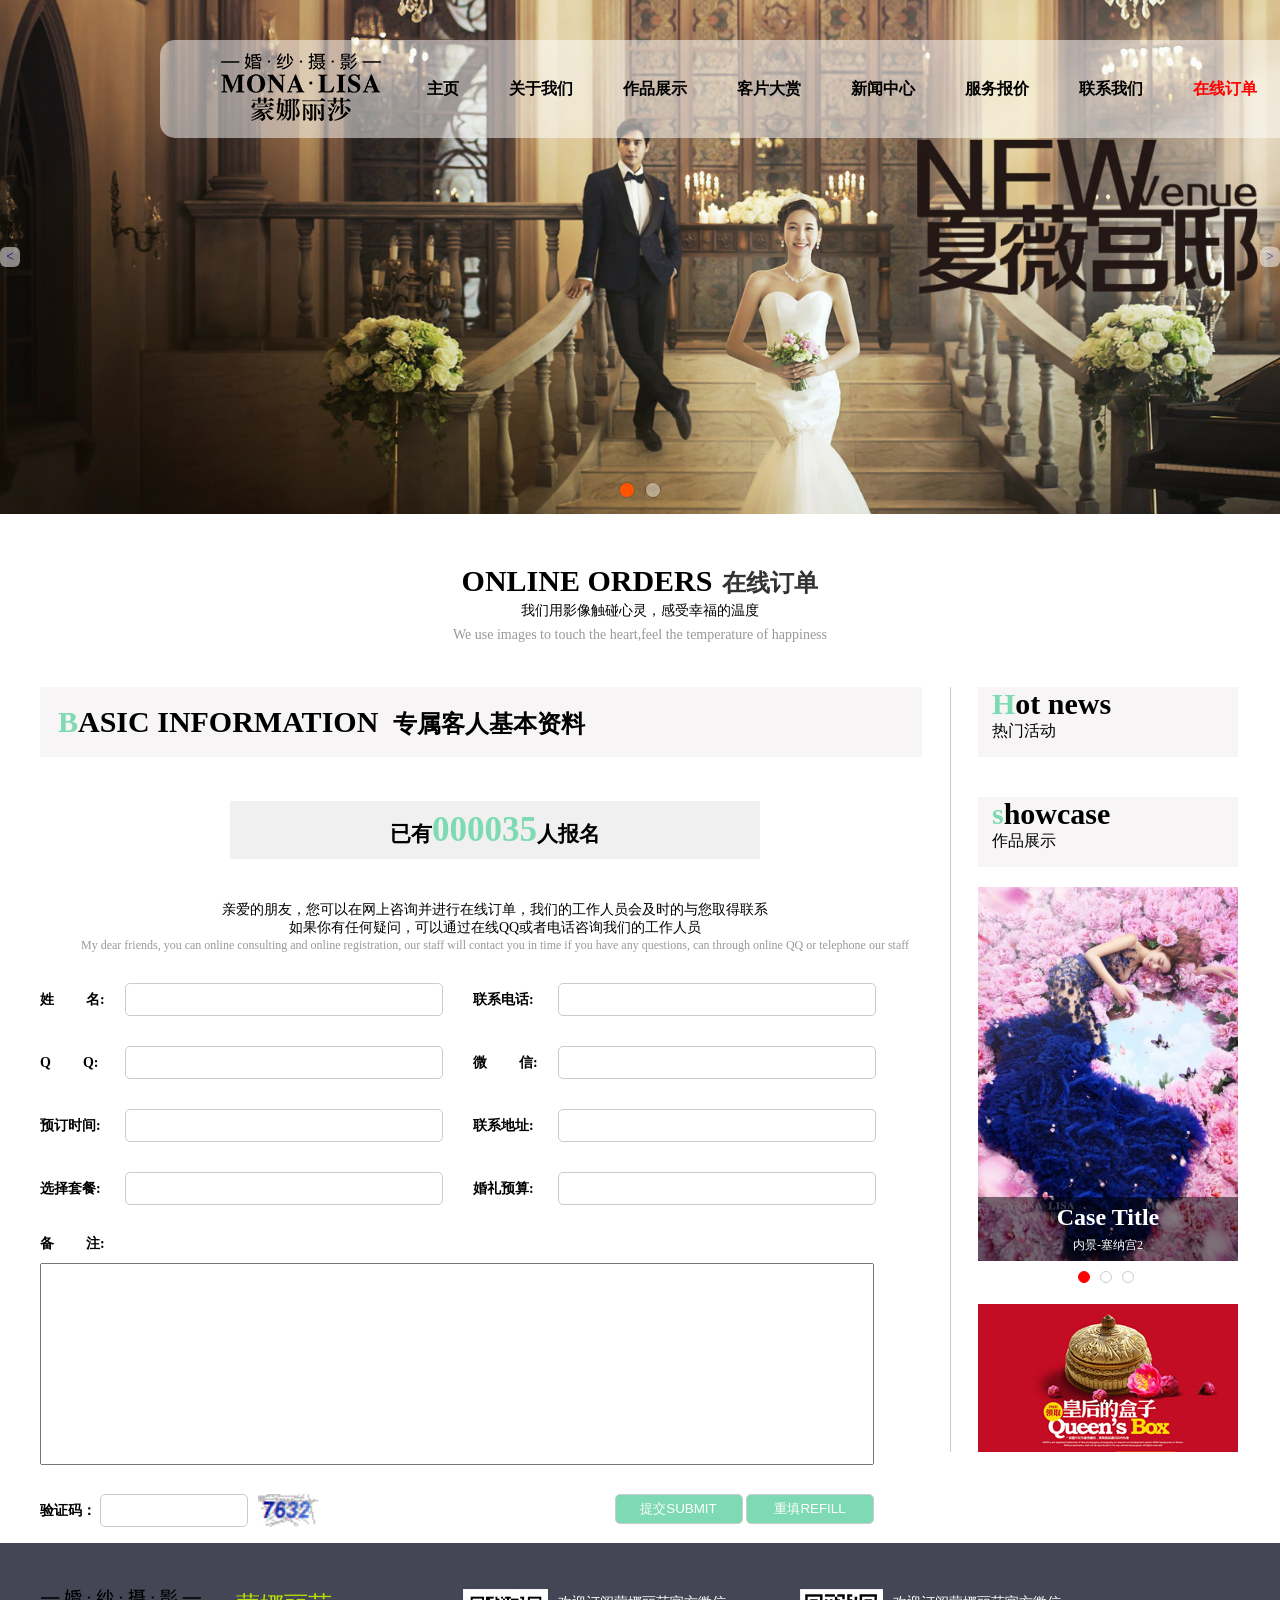
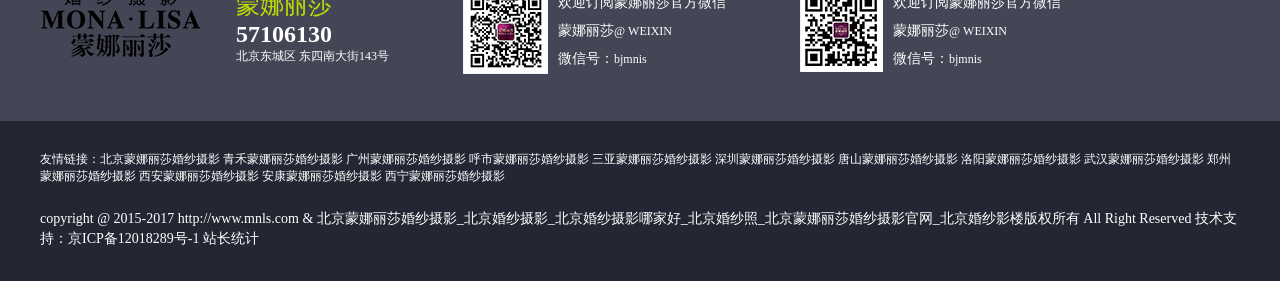
<file: order.html>
<!DOCTYPE html>
<html lang="en">
<head>
	<meta charset="UTF-8">
	<title>在线订单</title>
	<link rel="stylesheet" href="css/order.css">
	<link rel="stylesheet" href="css/common.css">
	<script src="js/jquery-1.7.2.js"></script>
	<script src="js/about.js"></script>
	<script src="js/index.js"></script>
</head>
<body>
	<!-- banner图 -->
	<div class="banner">
        <div class="banner-img clearfix">
      		<div style="display: block;"><a href="javascript:;"><img src="images/banner.jpg" alt="" title="夏薇官邸" /></a></div>
      		<div><a href="javascript:;"><img src="images/banner-1.jpg" alt="" title="白色情人节" /></a></div>
        </div>
	    <ol class="banner-btn clearfix">
	        <li class="active"></li>
	        <li></li>
	    </ol>
	    <a class="prev" href="javascript:;"><</a>
	    <a class="next" href="javascript:;">></a>
	    <div class="nav">
	    	<div class="nav-con clearfix">
	    		<div class="nav-l fl"><img src="images/logo.png" alt=""></div>
				<div class="nav-r fl">
					<ul class="clearfix">
						<li><a href="index.html">主页</a></li>
						<li>
							<a href="about.html">关于我们</a>
							<div class="ab-list">
								<p><a href="javascript:;">客户分享</a></p>
								<p><a href="javascript:;">礼服展示</a></p>
								<p><a href="javascript:;">微电影</a></p>
							</div>
						</li>
						<li>
							<a href="workShow.html">作品展示</a>
							<div class="ab-list">
								<p><a href="javascript:;">内景</a></p>
								<p><a href="javascript:;">外景</a></p>
								<p><a href="javascript:;">主题</a></p>
							</div>
						</li>
						<li><a href="watch.html">客片大赏</a></li>
						<li>
							<a href="news.html">新闻中心</a>
							<div class="ab-list">
								<p><a href="javascript:;">流行趋势</a></p>
								<p><a href="javascript:;">服务贴士</a></p>
								<p><a href="javascript:;">最新动态</a></p>
							</div>
						</li>
						<li>
							<a href="service.html">服务报价</a>
							<div class="ab-list">
								<p><a href="javascript:;">推荐套系</a></p>
								<p><a href="javascript:;">网络套系</a></p>
							</div>
						</li>
						<li><a href="contact.html">联系我们</a></li>
						<li class="active"><a href="order.html">在线订单</a></li>
					</ul>
				</div>
	   		</div>
    	</div>
  	</div>
	<!-- 在线订单 -->
    <div class="title wraper">
    	<h2>ONLINE ORDERS<span>在线订单</span></h2>
    	<p>我们用影像触碰心灵，感受幸福的温度</p>
    	<p class="col">We use images to touch the heart,feel the temperature of happiness</p>
	</div>
	<div class="us wraper clearfix">
    	<div class="us-l fl">
    		<h2><span>B</span>ASIC INFORMATION<b>专属客人基本资料</b></h2>
    		<h4>已有<span>000035</span>人报名</h4>
    		<div class="line">
    			<p>亲爱的朋友，您可以在网上咨询并进行在线订单，我们的工作人员会及时的与您取得联系</p>
    			<p>如果你有任何疑问，可以通过在线QQ或者电话咨询我们的工作人员</p>
    			<span>My dear friends, you can online consulting and online registration, our staff will contact you in time if you have any questions, can through online QQ or telephone our staff</span>
    		</div>
    		<div class="data">
	    		<ul class="clearfix">
	    			<li>
	    				<b>姓<i></i>名:</b><input type="text">
	    			</li>
	    			<li>
	    				<b>联系电话:</b><input type="text">
	    			</li>
	    			<li>
	    				<b>Q<i></i>Q:</b><input type="text">
	    			</li>
	    			<li>
	    				<b>微<i></i>信:</b><input type="text">
	    			</li>
	    			<li>
	    				<b>预订时间:</b><input type="text">
	    			</li>
	    			<li>
	    				<b>联系地址:</b><input type="text">
	    			</li>
	    			<li>
	    				<b>选择套餐:</b><input type="text">
	    			</li>
	    			<li>
	    				<b>婚礼预算:</b><input type="text">
	    			</li>
	    			<li>
	    				<b>备<i></i>注:</b><textarea name="" id="" cols="30" rows="10"></textarea>
	    			</li>
	    		</ul>
    		</div>
    		<div class="up clearfix">
    			<b class="fl">验证码：
    				<input type="text">
    			</b>
    			<img class="fl" src="images/or-bg.jpg" alt="">
    			<div class="ti fr">
    				<input type="submit" value="提交SUBMIT">
    				<input type="reset" value="重填REFILL">
    			</div>
    		</div>
    	</div>
    	<div class="us-r fl">
    		<div class="hot">
    			<h2><span>H</span>ot news</h2>
    			<p>热门活动</p>
    		</div>
    		<div class="hot hots">
    			<h2><span>s</span>howcase</h2>
    			<p>作品展示</p>
    		</div>
	        <div class="check">
	          	<ul>
		            <li class="show">
		              <a href="javascript:;"><img src="images/ab-flower.jpg" alt=""></a>
		              <div class="case">
		                <div class="case-son">
		                  <h2>Case Title</h2>
		                  <p>内景-塞纳宫2</p>
		                </div>
		              </div>
		            </li>
		            <li>
		              <a href="javascript:;"><img src="images/ab-flower1.jpg" alt=""></a>
		              <div class="case">
		                <div class="case-son">
		                  <h2>Case Title</h2>
		                  <p>内景-塞纳宫2</p>
		                </div>
		              </div>
		            </li>
		            <li>
		              <a href="javascript:;"><img src="images/ab-flower2.jpg" alt=""></a>
		              <div class="case">
		                <div class="case-son">
		                  <h2>Case Title</h2>
		                  <p>内景-塞纳宫2</p>
		                </div>
		              </div>
		            </li>
	          	</ul>
		        <ol class="clearfix">
		            <li class="active"><a href="javascript:;"></a></li>
		            <li><a href="javascript:;"></a></li>
		            <li><a href="javascript:;"></a></li>
		        </ol>
	        </div>
	        <div class="last">
	          <a href="javascript:;"><img src="images/ab-king.jpg" alt=""></a>
	        </div>
	   	</div>
    </div>
	<!-- 底部 -->
    <div class="Official">
   		<div class="off-con wraper clearfix">
   			<div class="off-con1 fl">
   				<a href="javascript:;"><img src="images/logo.png" alt=""></a>
   			</div>
   			<div class="off-con2 fl">
   				<ul class="clearfix">
   					<li>
   						<h2>蒙娜丽莎</h2>
   						<h3>57106130</h3>
   						<span>北京东城区 东四南大街143号</span>
   					</li>
   					<li>
   						<div class="code fl">
   							<a href="javascript:;"><img src="images/wcode_1.jpg" alt=""></a>
   						</div>
   						<div class="code1 fl">
   							<p>欢迎订阅蒙娜丽莎官方微信</p>
   							<p>蒙娜丽莎<span>@ WEIXIN</span></p>
   							<p>微信号：<span>bjmnis</span></p>
   						</div>
   					</li>
   					<li>
   						<div class="code fl">
   							<a href="javascript:;"><img src="images/wcode_2.jpg" alt=""></a>
   						</div>
   						<div class="code1 fl">
   							<p>欢迎订阅蒙娜丽莎官方微信</p>
   							<p>蒙娜丽莎<span>@ WEIXIN</span></p>
   							<p>微信号：<span>bjmnis</span></p>
   						</div>
   					</li>
   				</ul>
   			</div>
   		</div>
   	</div>
	<div class="foot">
   		<div class="shop wraper">
   			友情链接：<a href="javascript:;">北京蒙娜丽莎婚纱摄影</a>
   			<a href="javascript:;">青禾蒙娜丽莎婚纱摄影</a>
   			<a href="javascript:;">广州蒙娜丽莎婚纱摄影</a>
   			<a href="javascript:;">呼市蒙娜丽莎婚纱摄影</a>
   			<a href="javascript:;">三亚蒙娜丽莎婚纱摄影</a>
   			<a href="javascript:;">深圳蒙娜丽莎婚纱摄影</a>
   			<a href="javascript:;">唐山蒙娜丽莎婚纱摄影</a>
   			<a href="javascript:;">洛阳蒙娜丽莎婚纱摄影</a>
   			<a href="javascript:;">武汉蒙娜丽莎婚纱摄影</a>
   			<a href="javascript:;">郑州蒙娜丽莎婚纱摄影</a>
   			<a href="javascript:;">西安蒙娜丽莎婚纱摄影</a>
   			<a href="javascript:;">安康蒙娜丽莎婚纱摄影</a>
   			<a href="javascript:;">西宁蒙娜丽莎婚纱摄影</a>
   		</div>
   		<div class="copyright wraper">
   			<p>copyright @ 2015-2017 http://www.mnls.com & 北京蒙娜丽莎婚纱摄影_北京婚纱摄影_北京婚纱摄影哪家好_北京婚纱照_北京蒙娜丽莎婚纱摄影官网_北京婚纱影楼版权所有 All Right Reserved 技术支持：京ICP备12018289号-1 站长统计</p>
   		</div>
	</div>
</body>
</html>
</file>
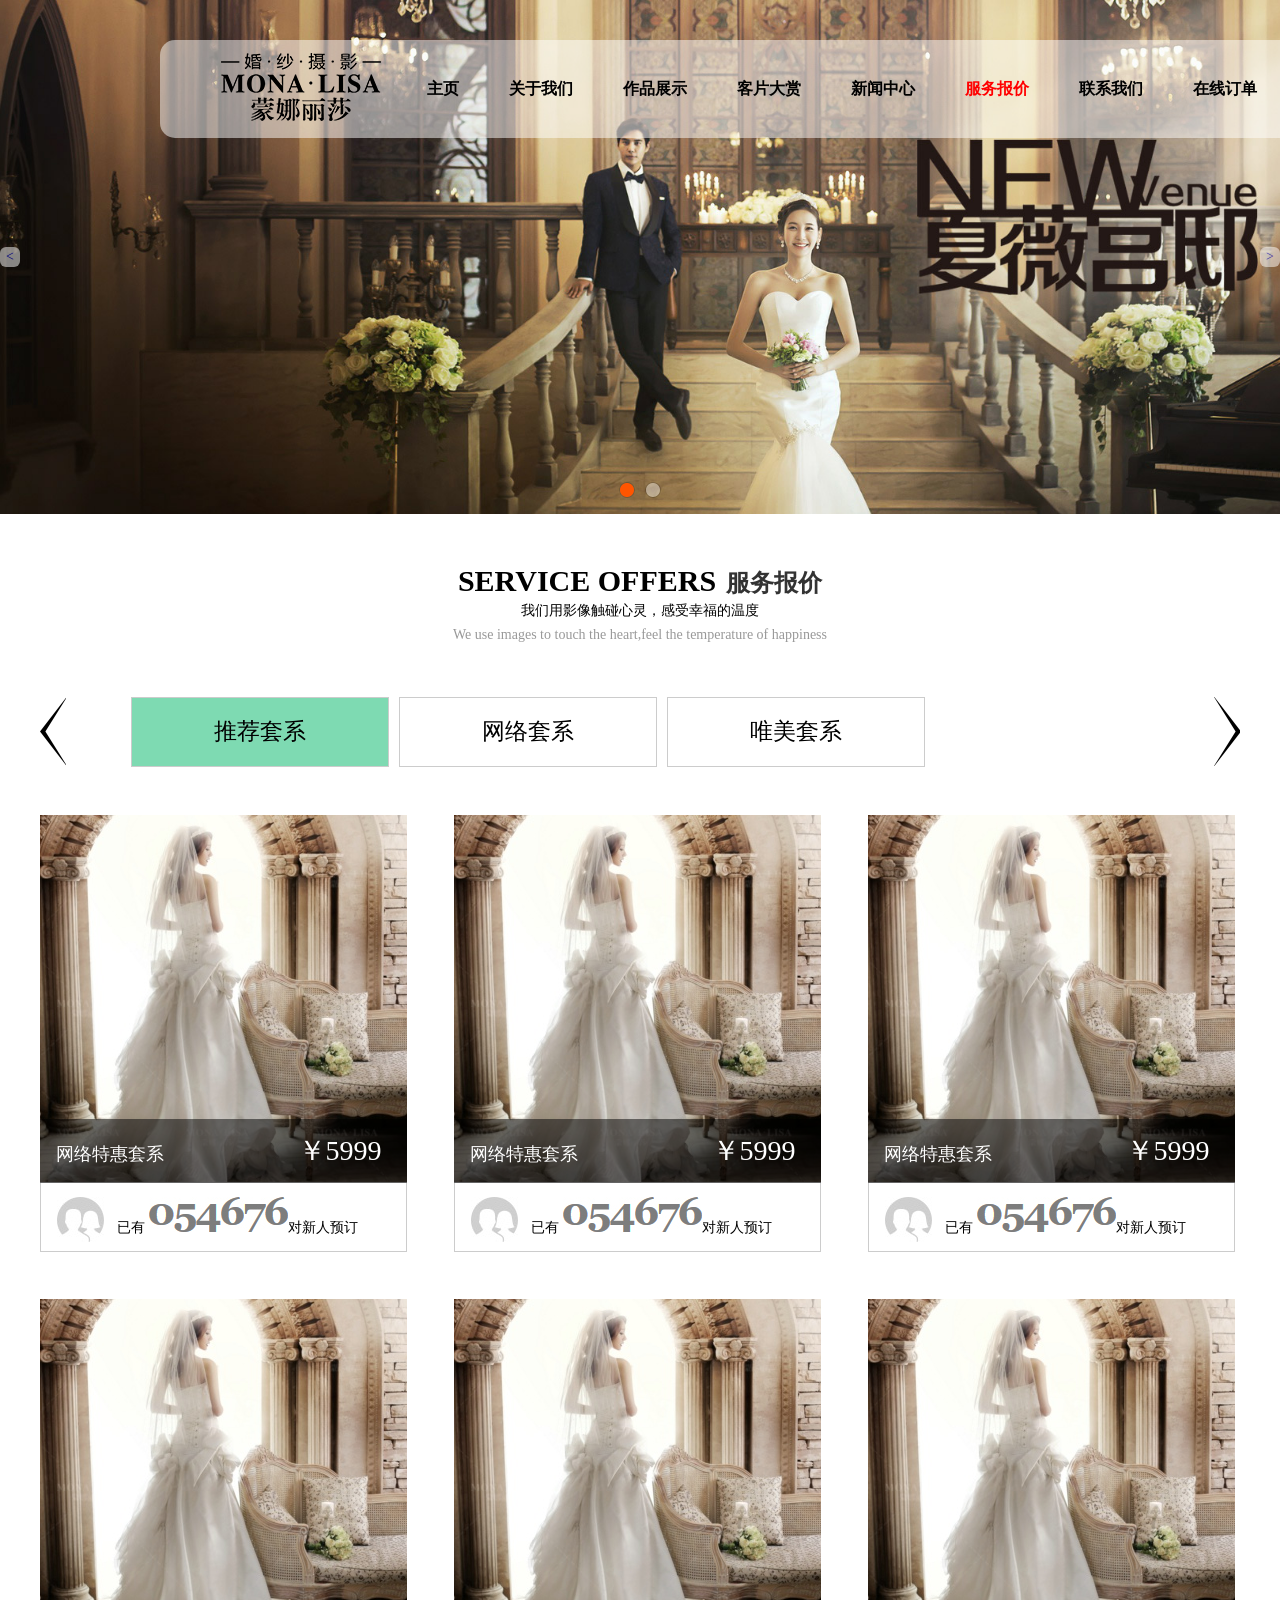
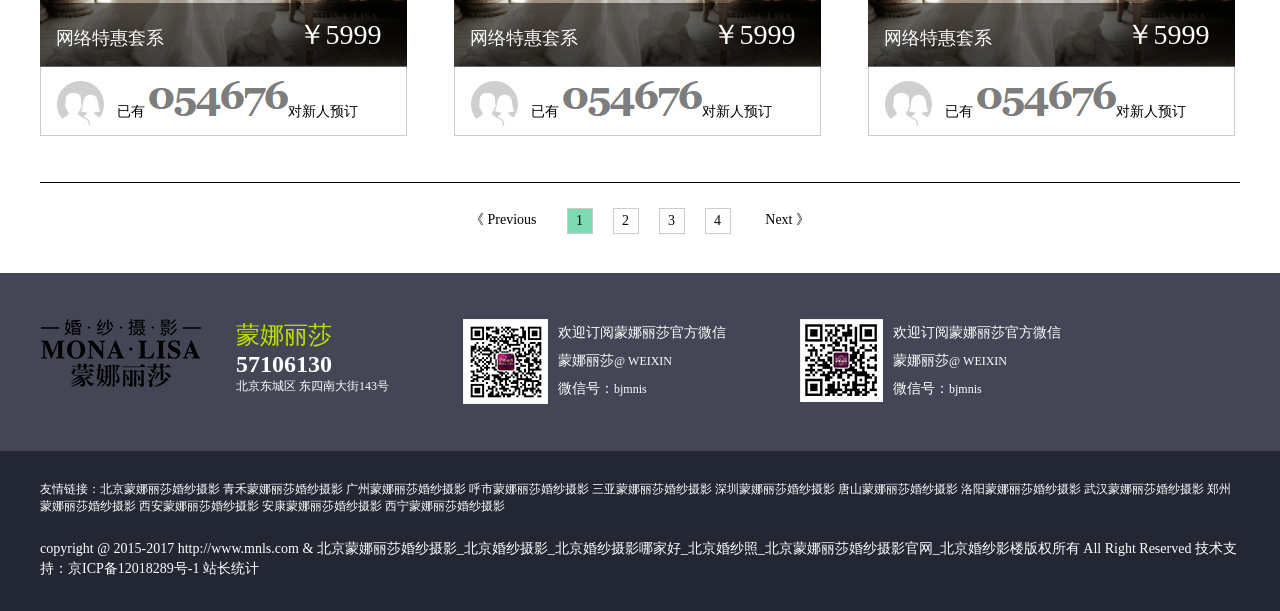
<file: service.html>
<!DOCTYPE html>
<html lang="en">
<head>
	<meta charset="UTF-8">
	<title>服务报价</title>
	<link rel="stylesheet" href="css/service.css">
	<link rel="stylesheet" href="css/common.css">
	<script src="js/jquery-1.7.2.js"></script>
	<script src="js/about.js"></script>
</head>
<body>
	<!-- banner图 -->
	<div class="banner">
        <div class="banner-img clearfix">
      		<div style="display: block;"><a href="javascript:;"><img src="images/banner.jpg" alt="" title="夏薇官邸" /></a></div>
      		<div><a href="javascript:;"><img src="images/banner-1.jpg" alt="" title="白色情人节" /></a></div>
        </div>
	    <ol class="banner-btn clearfix">
	        <li class="active"></li>
	        <li></li>
	    </ol>
	    <a class="prev" href="javascript:;"><</a>
	    <a class="next" href="javascript:;">></a>
	    <div class="nav">
	    	<div class="nav-con clearfix">
	    		<div class="nav-l fl"><img src="images/logo.png" alt=""></div>
				<div class="nav-r fl">
					<ul class="clearfix">
						<li><a href="index.html">主页</a></li>
						<li>
							<a href="about.html">关于我们</a>
							<div class="ab-list">
								<p><a href="javascript:;">客户分享</a></p>
								<p><a href="javascript:;">礼服展示</a></p>
								<p><a href="javascript:;">微电影</a></p>
							</div>
						</li>
						<li>
							<a href="workShow.html">作品展示</a>
							<div class="ab-list">
								<p><a href="javascript:;">内景</a></p>
								<p><a href="javascript:;">外景</a></p>
								<p><a href="javascript:;">主题</a></p>
							</div>
						</li>
						<li><a href="watch.html">客片大赏</a></li>
						<li>
							<a href="news.html">新闻中心</a>
							<div class="ab-list">
								<p><a href="javascript:;">流行趋势</a></p>
								<p><a href="javascript:;">服务贴士</a></p>
								<p><a href="javascript:;">最新动态</a></p>
							</div>
						</li>
						<li class="active">
							<a href="service.html">服务报价</a>
							<div class="ab-list">
								<p><a href="javascript:;">推荐套系</a></p>
								<p><a href="javascript:;">网络套系</a></p>
							</div>
						</li>
						<li><a href="contact.html">联系我们</a></li>
						<li><a href="order.html">在线订单</a></li>
					</ul>
				</div>
	   		</div>
    	</div>
  	</div>
	<!-- 服务 -->
    <div class="title wraper">
    	<h2>SERVICE OFFERS<span>服务报价</span></h2>
    	<p>我们用影像触碰心灵，感受幸福的温度</p>
    	<p class="col">We use images to touch the heart,feel the temperature of happiness</p>
	</div>
	<!-- 类型 -->
	<div class="type wraper clearfix">
		<p class="fl front"></p>
		<ul class="clearfix fl">
			<li class="active">
				<a href="javascript:;">推荐套系</a>
			</li>
			<li><a href="javascript:;">网络套系</a></li>
			<li>
				<a href="javascript:;">唯美套系</a>
			</li>
		</ul>
		<p class="new-bg fr"></p>
	</div>
	<div class="work price wraper">
		<ul class="clearfix show flower">
			<li>
				<a href="javascript:;"><img src="images/se-price.jpg" alt=""></a>
				<div class="Package">
					<span>网络特惠套系</span>
					<b>￥5999</b>
					<div class="bac"></div>
				</div>
				<div class="person">
					<p>已有
						<img src="images/se-number.jpg" alt="">对新人预订
					</p>
				</div>
			</li>
			<li>
				<a href="javascript:;"><img src="images/se-price.jpg" alt=""></a>
				<div class="Package">
					<span>网络特惠套系</span>
					<b>￥5999</b>
					<div class="bac"></div>
				</div>
				<div class="person">
					<p>已有
						<img src="images/se-number.jpg" alt="">对新人预订
					</p>
				</div>
			</li>
			<li>
				<a href="javascript:;"><img src="images/se-price.jpg" alt=""></a>
				<div class="Package">
					<span>网络特惠套系</span>
					<b>￥5999</b>
					<div class="bac"></div>
				</div>
				<div class="person">
					<p>已有
						<img src="images/se-number.jpg" alt="">对新人预订
					</p>
				</div>
			</li>
			<li>
				<a href="javascript:;"><img src="images/se-price.jpg" alt=""></a>
				<div class="Package">
					<span>网络特惠套系</span>
					<b>￥5999</b>
					<div class="bac"></div>
				</div>
				<div class="person">
					<p>已有
						<img src="images/se-number.jpg" alt="">对新人预订
					</p>
				</div>
			</li>
			<li>
				<a href="javascript:;"><img src="images/se-price.jpg" alt=""></a>
				<div class="Package">
					<span>网络特惠套系</span>
					<b>￥5999</b>
					<div class="bac"></div>
				</div>
				<div class="person">
					<p>已有
						<img src="images/se-number.jpg" alt="">对新人预订
					</p>
				</div>
			</li>
			<li>
				<a href="javascript:;"><img src="images/se-price.jpg" alt=""></a>
				<div class="Package">
					<span>网络特惠套系</span>
					<b>￥5999</b>
					<div class="bac"></div>
				</div>
				<div class="person">
					<p>已有
						<img src="images/se-number.jpg" alt="">对新人预订
					</p>
				</div>
			</li>
		</ul>
		<ul class="clearfix flower">
			<li>
				<a href="javascript:;"><img src="images/se-price1.jpg" alt=""></a>
				<div class="Package">
					<span>网络特惠套系</span>
					<b>￥5999</b>
					<div class="bac"></div>
				</div>
				<div class="person">
					<p>已有
						<img src="images/se-number.jpg" alt="">对新人预订
					</p>
				</div>
			</li>
			<li>
				<a href="javascript:;"><img src="images/se-price1.jpg" alt=""></a>
				<div class="Package">
					<span>网络特惠套系</span>
					<b>￥5999</b>
					<div class="bac"></div>
				</div>
				<div class="person">
					<p>已有
						<img src="images/se-number.jpg" alt="">对新人预订
					</p>
				</div>
			</li>
			<li>
				<a href="javascript:;"><img src="images/se-price1.jpg" alt=""></a>
				<div class="Package">
					<span>网络特惠套系</span>
					<b>￥5999</b>
					<div class="bac"></div>
				</div>
				<div class="person">
					<p>已有
						<img src="images/se-number.jpg" alt="">对新人预订
					</p>
				</div>
			</li>
			<li>
				<a href="javascript:;"><img src="images/se-price1.jpg" alt=""></a>
				<div class="Package">
					<span>网络特惠套系</span>
					<b>￥5999</b>
					<div class="bac"></div>
				</div>
				<div class="person">
					<p>已有
						<img src="images/se-number.jpg" alt="">对新人预订
					</p>
				</div>
			</li>
			<li>
				<a href="javascript:;"><img src="images/se-price1.jpg" alt=""></a>
				<div class="Package">
					<span>网络特惠套系</span>
					<b>￥5999</b>
					<div class="bac"></div>
				</div>
				<div class="person">
					<p>已有
						<img src="images/se-number.jpg" alt="">对新人预订
					</p>
				</div>
			</li>
			<li>
				<a href="javascript:;"><img src="images/se-price1.jpg" alt=""></a>
				<div class="Package">
					<span>网络特惠套系</span>
					<b>￥5999</b>
					<div class="bac"></div>
				</div>
				<div class="person">
					<p>已有
						<img src="images/se-number.jpg" alt="">对新人预订
					</p>
				</div>
			</li>
		</ul>
		<ul class="clearfix flower">
			<li>
				<a href="javascript:;"><img src="images/se-price2.jpg" alt=""></a>
				<div class="Package">
					<span>网络特惠套系</span>
					<b>￥5999</b>
					<div class="bac"></div>
				</div>
				<div class="person">
					<p>已有
						<img src="images/se-number.jpg" alt="">对新人预订
					</p>
				</div>
			</li>
			<li>
				<a href="javascript:;"><img src="images/se-price2.jpg" alt=""></a>
				<div class="Package">
					<span>网络特惠套系</span>
					<b>￥5999</b>
					<div class="bac"></div>
				</div>
				<div class="person">
					<p>已有
						<img src="images/se-number.jpg" alt="">对新人预订
					</p>
				</div>
			</li>
			<li>
				<a href="javascript:;"><img src="images/se-price2.jpg" alt=""></a>
				<div class="Package">
					<span>网络特惠套系</span>
					<b>￥5999</b>
					<div class="bac"></div>
				</div>
				<div class="person">
					<p>已有
						<img src="images/se-number.jpg" alt="">对新人预订
					</p>
				</div>
			</li>
			<li>
				<a href="javascript:;"><img src="images/se-price2.jpg" alt=""></a>
				<div class="Package">
					<span>网络特惠套系</span>
					<b>￥5999</b>
					<div class="bac"></div>
				</div>
				<div class="person">
					<p>已有
						<img src="images/se-number.jpg" alt="">对新人预订
					</p>
				</div>
			</li>
			<li>
				<a href="javascript:;"><img src="images/se-price2.jpg" alt=""></a>
				<div class="Package">
					<span>网络特惠套系</span>
					<b>￥5999</b>
					<div class="bac"></div>
				</div>
				<div class="person">
					<p>已有
						<img src="images/se-number.jpg" alt="">对新人预订
					</p>
				</div>
			</li>
			<li>
				<a href="javascript:;"><img src="images/se-price2.jpg" alt=""></a>
				<div class="Package">
					<span>网络特惠套系</span>
					<b>￥5999</b>
					<div class="bac"></div>
				</div>
				<div class="person">
					<p>已有
						<img src="images/se-number.jpg" alt="">对新人预订
					</p>
				</div>
			</li>
		</ul>
	</div>
	<!-- 页数 -->
	<div class="num wraper clearfix">
		<div class="num-con">
			<p class="prev fl"><a href="javascript:;">《 Previous</a></p>
			<ul class="fl">
				<li class="back"><a href="javascript:;">1</a></li>
				<li><a href="javascript:;">2</a></li>
				<li><a href="javascript:;">3</a></li>
				<li><a href="javascript:;">4</a></li>
			</ul>
			<p class="next fr"><a href="javascript:;">Next 》</a></p>
		</div>
	</div>
    <!-- 底部 -->
    <div class="Official">
   		<div class="off-con wraper clearfix">
   			<div class="off-con1 fl">
   				<a href="javascript:;"><img src="images/logo.png" alt=""></a>
   			</div>
   			<div class="off-con2 fl">
   				<ul class="clearfix">
   					<li>
   						<h2>蒙娜丽莎</h2>
   						<h3>57106130</h3>
   						<span>北京东城区 东四南大街143号</span>
   					</li>
   					<li>
   						<div class="code fl">
   							<a href="javascript:;"><img src="images/wcode_1.jpg" alt=""></a>
   						</div>
   						<div class="code1 fl">
   							<p>欢迎订阅蒙娜丽莎官方微信</p>
   							<p>蒙娜丽莎<span>@ WEIXIN</span></p>
   							<p>微信号：<span>bjmnis</span></p>
   						</div>
   					</li>
   					<li>
   						<div class="code fl">
   							<a href="javascript:;"><img src="images/wcode_2.jpg" alt=""></a>
   						</div>
   						<div class="code1 fl">
   							<p>欢迎订阅蒙娜丽莎官方微信</p>
   							<p>蒙娜丽莎<span>@ WEIXIN</span></p>
   							<p>微信号：<span>bjmnis</span></p>
   						</div>
   					</li>
   				</ul>
   			</div>
   		</div>
   	</div>
	<div class="foot">
   		<div class="shop wraper">
   			友情链接：<a href="javascript:;">北京蒙娜丽莎婚纱摄影</a>
   			<a href="javascript:;">青禾蒙娜丽莎婚纱摄影</a>
   			<a href="javascript:;">广州蒙娜丽莎婚纱摄影</a>
   			<a href="javascript:;">呼市蒙娜丽莎婚纱摄影</a>
   			<a href="javascript:;">三亚蒙娜丽莎婚纱摄影</a>
   			<a href="javascript:;">深圳蒙娜丽莎婚纱摄影</a>
   			<a href="javascript:;">唐山蒙娜丽莎婚纱摄影</a>
   			<a href="javascript:;">洛阳蒙娜丽莎婚纱摄影</a>
   			<a href="javascript:;">武汉蒙娜丽莎婚纱摄影</a>
   			<a href="javascript:;">郑州蒙娜丽莎婚纱摄影</a>
   			<a href="javascript:;">西安蒙娜丽莎婚纱摄影</a>
   			<a href="javascript:;">安康蒙娜丽莎婚纱摄影</a>
   			<a href="javascript:;">西宁蒙娜丽莎婚纱摄影</a>
   		</div>
   		<div class="copyright wraper">
   			<p>copyright @ 2015-2017 http://www.mnls.com & 北京蒙娜丽莎婚纱摄影_北京婚纱摄影_北京婚纱摄影哪家好_北京婚纱照_北京蒙娜丽莎婚纱摄影官网_北京婚纱影楼版权所有 All Right Reserved 技术支持：京ICP备12018289号-1 站长统计</p>
   		</div>
	</div>
</body>
</html>
</file>
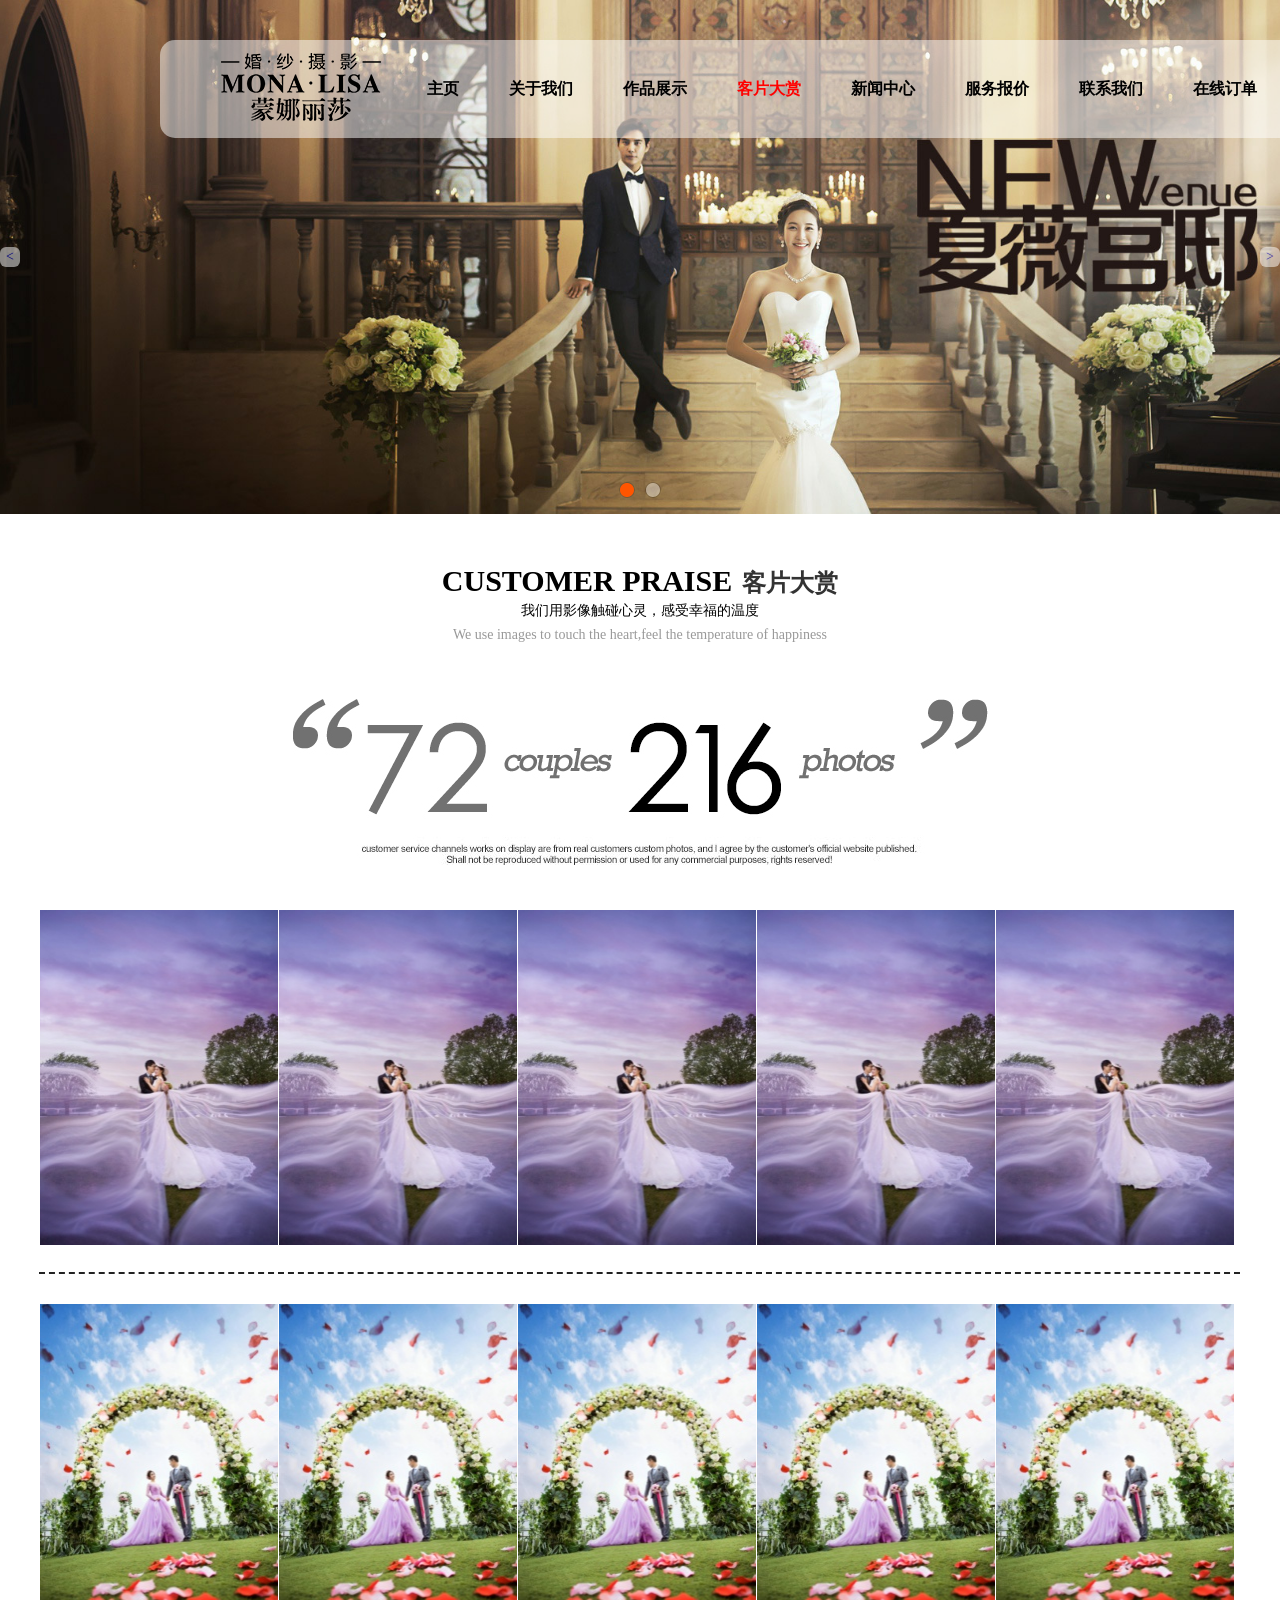
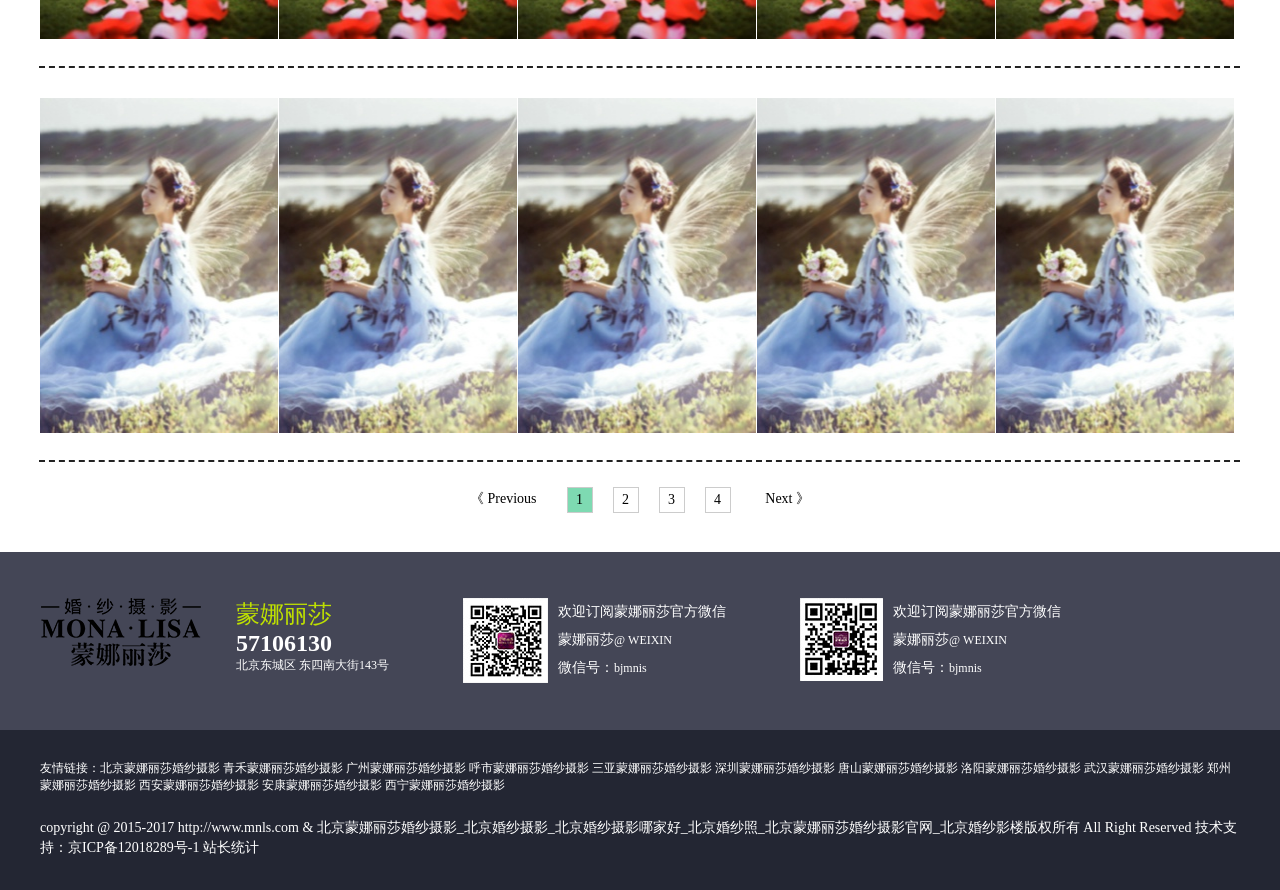
<file: watch.html>
<!DOCTYPE html>
<html lang="en">
<head>
	<meta charset="UTF-8">
	<title>客片大赏</title>
	<link rel="stylesheet" href="css/watch.css">
	<link rel="stylesheet" href="css/common.css">
	<script src="js/jquery-1.7.2.js"></script>
	<script src="js/about.js"></script>
</head>
<body>
	<!-- banner图 -->
	<div class="banner">
        <div class="banner-img clearfix">
      		<div style="display: block;"><a href="javascript:;"><img src="images/banner.jpg" alt="" title="夏薇官邸" /></a></div>
      		<div><a href="javascript:;"><img src="images/banner-1.jpg" alt="" title="白色情人节" /></a></div>
        </div>
	    <ol class="banner-btn clearfix">
	        <li class="active"></li>
	        <li></li>
	    </ol>
	    <a class="prev" href="javascript:;"><</a>
	    <a class="next" href="javascript:;">></a>
	    <div class="nav">
	    	<div class="nav-con clearfix">
	    		<div class="nav-l fl"><img src="images/logo.png" alt=""></div>
				<div class="nav-r fl">
					<ul class="clearfix">
						<li><a href="index.html">主页</a></li>
						<li>
							<a href="about.html">关于我们</a>
							<div class="ab-list">
								<p><a href="javascript:;">客户分享</a></p>
								<p><a href="javascript:;">礼服展示</a></p>
								<p><a href="javascript:;">微电影</a></p>
							</div>
						</li>
						<li>
							<a href="workShow.html">作品展示</a>
							<div class="ab-list">
								<p><a href="javascript:;">内景</a></p>
								<p><a href="javascript:;">外景</a></p>
								<p><a href="javascript:;">主题</a></p>
							</div>
						</li>
						<li class="active"><a href="watch.html">客片大赏</a></li>
						<li>
							<a href="news.html">新闻中心</a>
							<div class="ab-list">
								<p><a href="javascript:;">流行趋势</a></p>
								<p><a href="javascript:;">服务贴士</a></p>
								<p><a href="javascript:;">最新动态</a></p>
							</div>
						</li>
						<li>
							<a href="service.html">服务报价</a>
							<div class="ab-list">
								<p><a href="javascript:;">推荐套系</a></p>
								<p><a href="javascript:;">网络套系</a></p>
							</div>
						</li>
						<li><a href="contact.html">联系我们</a></li>
						<li><a href="order.html">在线订单</a></li>
					</ul>
				</div>
	   		</div>
    	</div>
  	</div>
	<!-- 关于我们 -->
    <div class="title wraper">
    	<h2>CUSTOMER PRAISE<span>客片大赏</span></h2>
    	<p>我们用影像触碰心灵，感受幸福的温度</p>
    	<p class="col">We use images to touch the heart,feel the temperature of happiness</p>
	</div>
	<div class="time wraper">
		<img src="images/wa-photo.jpg" alt="">
	</div>
	<!-- 客片 -->
	<div class="Pringles wraper">
		<ul class="clearfix">
			<li>
				<a href="javascript:;"><img src="images/wa-con.jpg" alt=""></a>
			</li>
			<li>
				<a href="javascript:;"><img src="images/wa-con.jpg" alt=""></a>
			</li>
			<li>
				<a href="javascript:;"><img src="images/wa-con.jpg" alt=""></a>
			</li>
			<li>
				<a href="javascript:;"><img src="images/wa-con.jpg" alt=""></a>
			</li>
			<li>
				<a href="javascript:;"><img src="images/wa-con.jpg" alt=""></a>
			</li>
		</ul>
		<ul class="clearfix">
			<li>
				<a href="javascript:;"><img src="images/wa-con1.jpg" alt=""></a>
			</li>
			<li>
				<a href="javascript:;"><img src="images/wa-con1.jpg" alt=""></a>
			</li>
			<li>
				<a href="javascript:;"><img src="images/wa-con1.jpg" alt=""></a>
			</li>
			<li>
				<a href="javascript:;"><img src="images/wa-con1.jpg" alt=""></a>
			</li>
			<li>
				<a href="javascript:;"><img src="images/wa-con1.jpg" alt=""></a>
			</li>
		</ul>
		<ul class="clearfix">
			<li>
				<a href="javascript:;"><img src="images/wa-con2.jpg" alt=""></a>
			</li>
			<li>
				<a href="javascript:;"><img src="images/wa-con2.jpg" alt=""></a>
			</li>
			<li>
				<a href="javascript:;"><img src="images/wa-con2.jpg" alt=""></a>
			</li>
			<li>
				<a href="javascript:;"><img src="images/wa-con2.jpg" alt=""></a>
			</li>
			<li>
				<a href="javascript:;"><img src="images/wa-con2.jpg" alt=""></a>
			</li>
		</ul>
	</div>
	<!-- 页数 -->
	<div class="num wraper clearfix">
		<div class="num-con">
			<p class="prev fl"><a href="javascript:;">《 Previous</a></p>
			<ul class="fl">
				<li class="back"><a href="javascript:;">1</a></li>
				<li><a href="javascript:;">2</a></li>
				<li><a href="javascript:;">3</a></li>
				<li><a href="javascript:;">4</a></li>
			</ul>
			<p class="next fr"><a href="javascript:;">Next 》</a></p>
		</div>
	</div>
    <!-- 底部 -->
    <div class="Official">
   		<div class="off-con wraper clearfix">
   			<div class="off-con1 fl">
   				<a href="javascript:;"><img src="images/logo.png" alt=""></a>
   			</div>
   			<div class="off-con2 fl">
   				<ul class="clearfix">
   					<li>
   						<h2>蒙娜丽莎</h2>
   						<h3>57106130</h3>
   						<span>北京东城区 东四南大街143号</span>
   					</li>
   					<li>
   						<div class="code fl">
   							<a href="javascript:;"><img src="images/wcode_1.jpg" alt=""></a>
   						</div>
   						<div class="code1 fl">
   							<p>欢迎订阅蒙娜丽莎官方微信</p>
   							<p>蒙娜丽莎<span>@ WEIXIN</span></p>
   							<p>微信号：<span>bjmnis</span></p>
   						</div>
   					</li>
   					<li>
   						<div class="code fl">
   							<a href="javascript:;"><img src="images/wcode_2.jpg" alt=""></a>
   						</div>
   						<div class="code1 fl">
   							<p>欢迎订阅蒙娜丽莎官方微信</p>
   							<p>蒙娜丽莎<span>@ WEIXIN</span></p>
   							<p>微信号：<span>bjmnis</span></p>
   						</div>
   					</li>
   				</ul>
   			</div>
   		</div>
   	</div>
	<div class="foot">
   		<div class="shop wraper">
   			友情链接：<a href="javascript:;">北京蒙娜丽莎婚纱摄影</a>
   			<a href="javascript:;">青禾蒙娜丽莎婚纱摄影</a>
   			<a href="javascript:;">广州蒙娜丽莎婚纱摄影</a>
   			<a href="javascript:;">呼市蒙娜丽莎婚纱摄影</a>
   			<a href="javascript:;">三亚蒙娜丽莎婚纱摄影</a>
   			<a href="javascript:;">深圳蒙娜丽莎婚纱摄影</a>
   			<a href="javascript:;">唐山蒙娜丽莎婚纱摄影</a>
   			<a href="javascript:;">洛阳蒙娜丽莎婚纱摄影</a>
   			<a href="javascript:;">武汉蒙娜丽莎婚纱摄影</a>
   			<a href="javascript:;">郑州蒙娜丽莎婚纱摄影</a>
   			<a href="javascript:;">西安蒙娜丽莎婚纱摄影</a>
   			<a href="javascript:;">安康蒙娜丽莎婚纱摄影</a>
   			<a href="javascript:;">西宁蒙娜丽莎婚纱摄影</a>
   		</div>
   		<div class="copyright wraper">
   			<p>copyright @ 2015-2017 http://www.mnls.com & 北京蒙娜丽莎婚纱摄影_北京婚纱摄影_北京婚纱摄影哪家好_北京婚纱照_北京蒙娜丽莎婚纱摄影官网_北京婚纱影楼版权所有 All Right Reserved 技术支持：京ICP备12018289号-1 站长统计</p>
   		</div>
	</div>
</body>
</html>
</file>
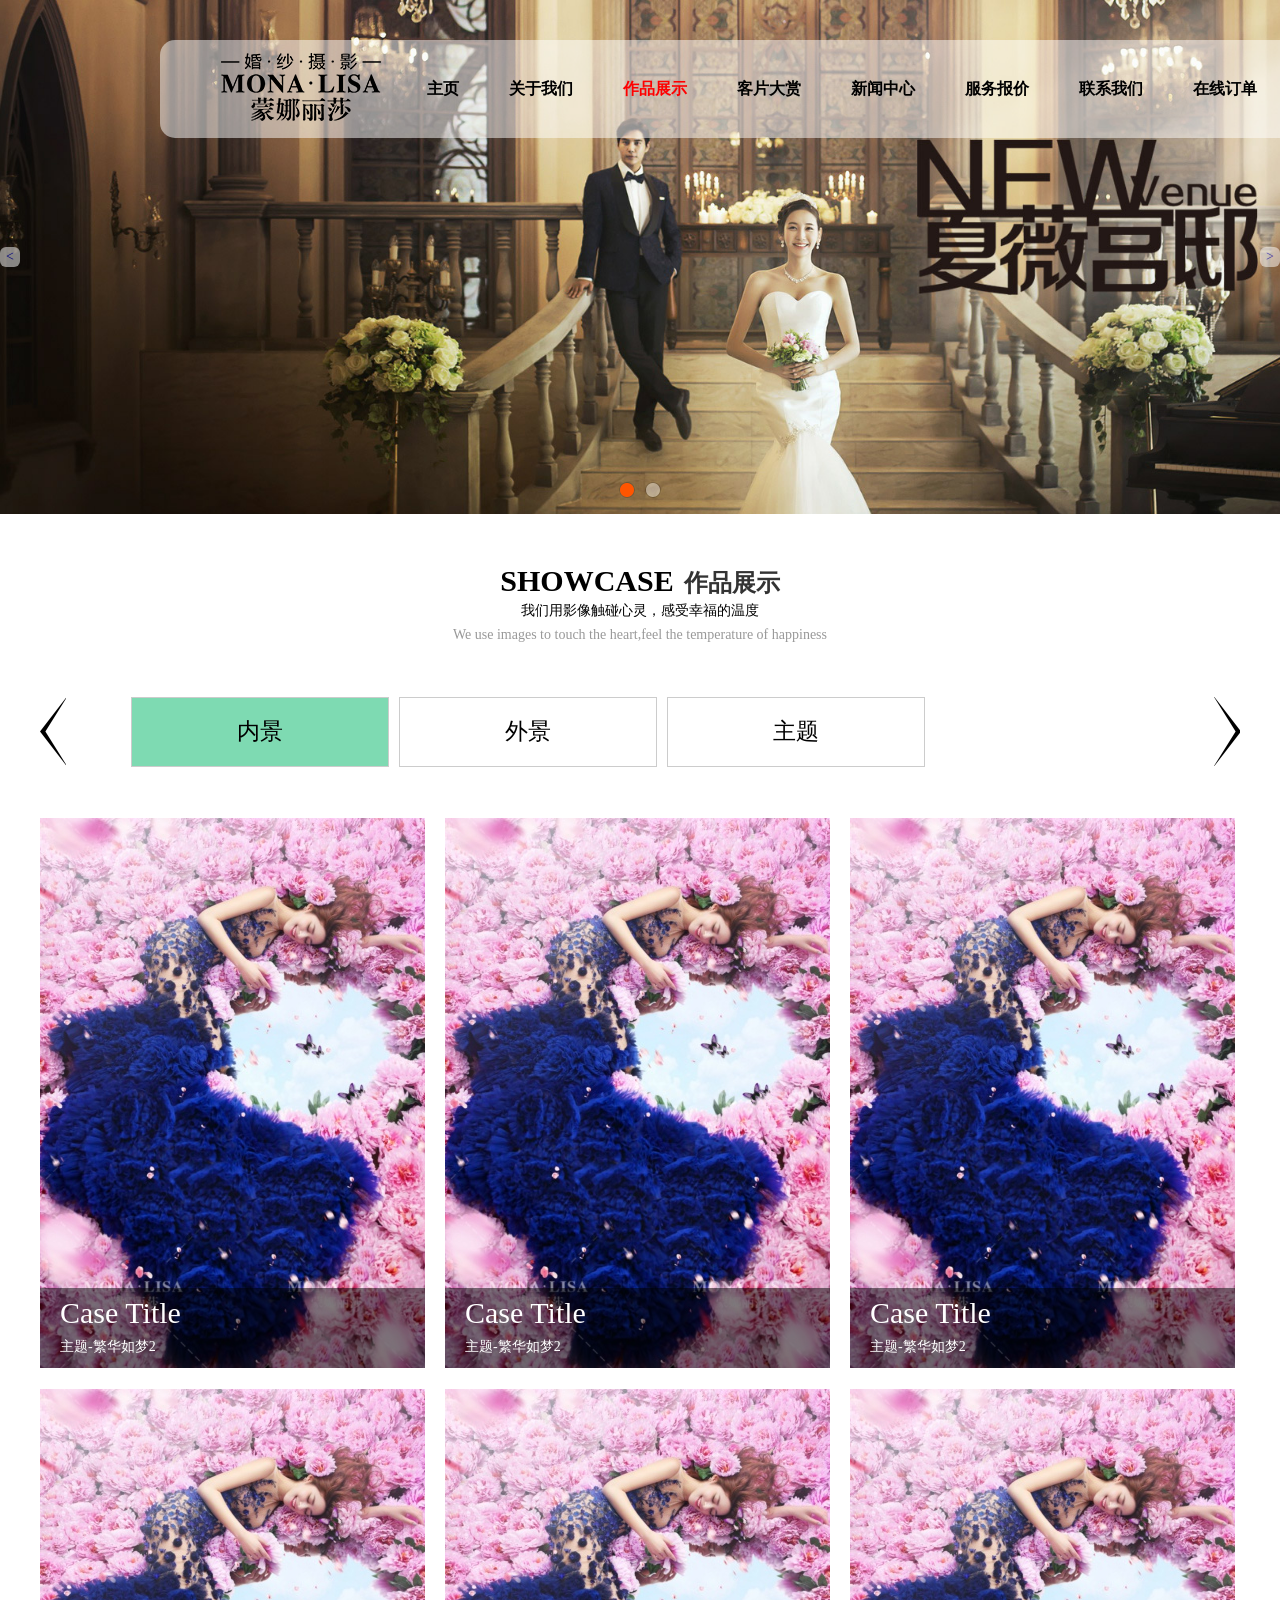
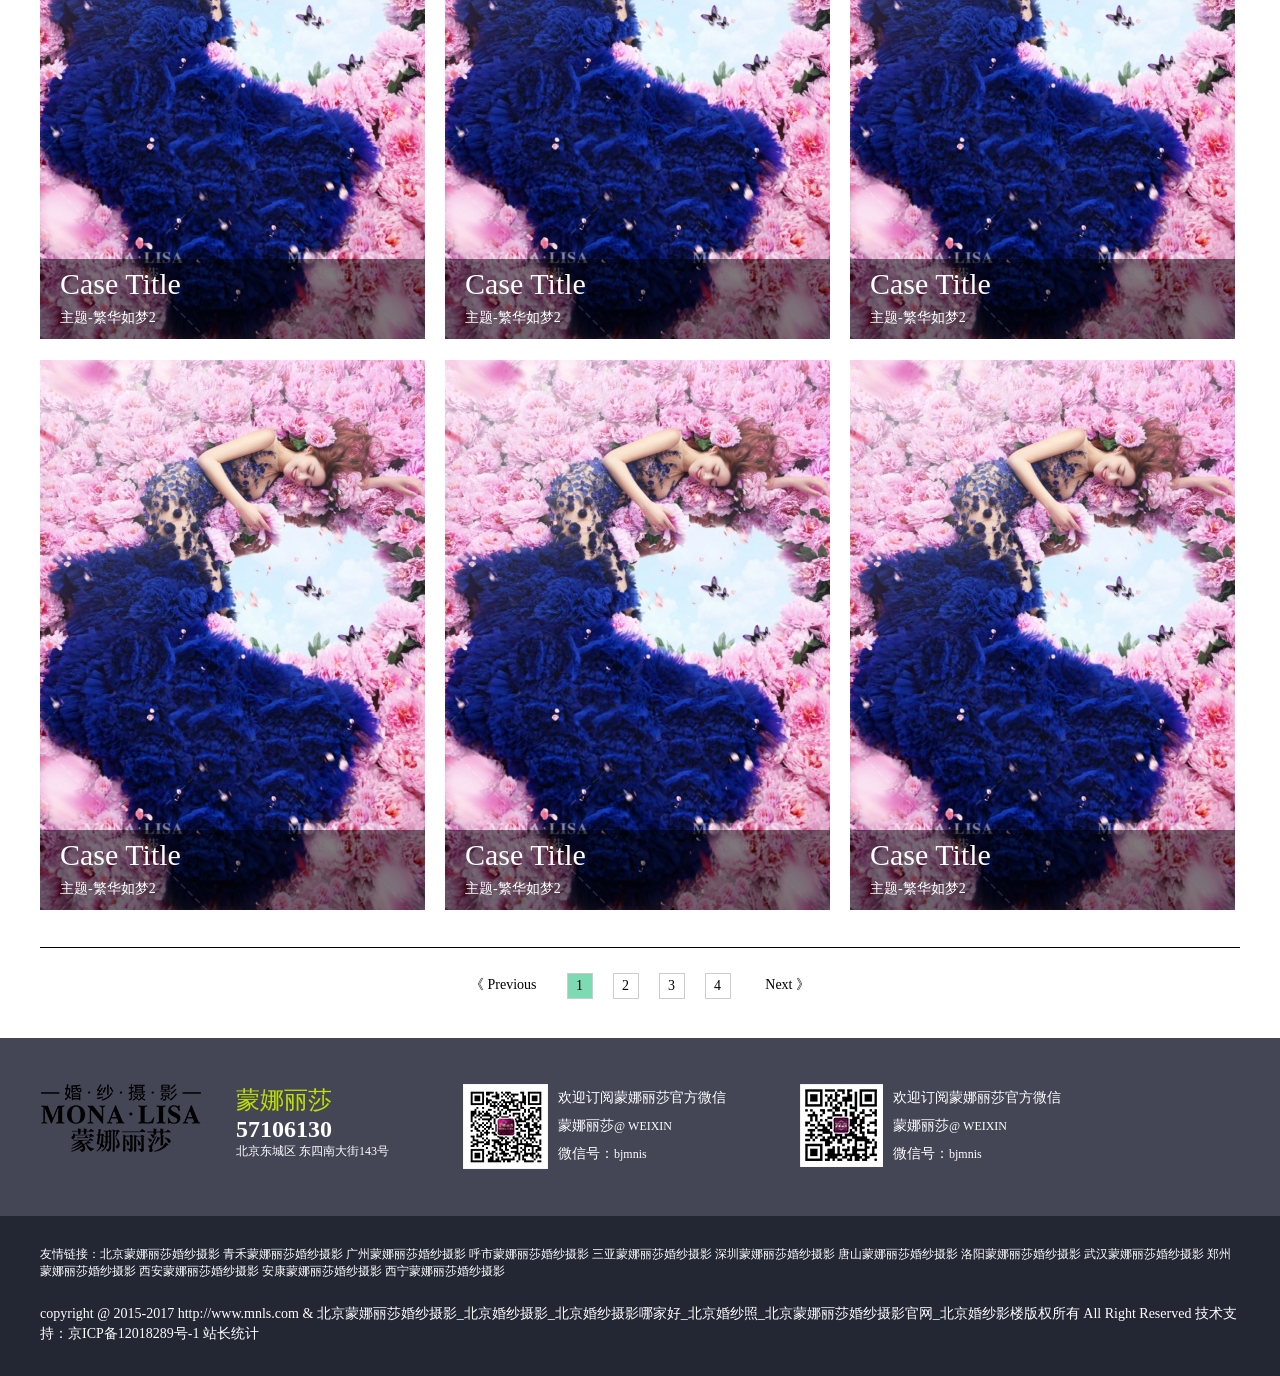
<file: workShow.html>
<!DOCTYPE html>
<html lang="en">
<head>
	<meta charset="UTF-8">
	<title>作品展示</title>
	<link rel="stylesheet" href="css/workShow.css">
	<link rel="stylesheet" href="css/common.css">
	<script src="js/jquery-1.7.2.js"></script>
	<script src="js/about.js"></script>
</head>
<body>
	<!-- banner图 -->
	<div class="banner">
        <div class="banner-img clearfix">
      		<div style="display: block;"><a href="javascript:;"><img src="images/banner.jpg" alt="" title="夏薇官邸" /></a></div>
      		<div><a href="javascript:;"><img src="images/banner-1.jpg" alt="" title="白色情人节" /></a></div>
        </div>
	    <ol class="banner-btn clearfix">
	        <li class="active"></li>
	        <li></li>
	    </ol>
	    <a class="prev" href="javascript:;"><</a>
	    <a class="next" href="javascript:;">></a>
	    <div class="nav">
	    	<div class="nav-con clearfix">
	    		<div class="nav-l fl"><img src="images/logo.png" alt=""></div>
				<div class="nav-r fl">
					<ul class="clearfix">
						<li><a href="index.html">主页</a></li>
						<li>
							<a href="about.html">关于我们</a>
							<div class="ab-list">
								<p><a href="javascript:;">客户分享</a></p>
								<p><a href="javascript:;">礼服展示</a></p>
								<p><a href="javascript:;">微电影</a></p>
							</div>
						</li>
						<li class="active">
							<a href="workShow.html">作品展示</a>
							<div class="ab-list">
								<p><a href="javascript:;">内景</a></p>
								<p><a href="javascript:;">外景</a></p>
								<p><a href="javascript:;">主题</a></p>
							</div>
						</li>
						<li><a href="watch.html">客片大赏</a></li>
						<li>
							<a href="news.html">新闻中心</a>
							<div class="ab-list">
								<p><a href="javascript:;">流行趋势</a></p>
								<p><a href="javascript:;">服务贴士</a></p>
								<p><a href="javascript:;">最新动态</a></p>
							</div>
						</li>
						<li>
							<a href="service.html">服务报价</a>
							<div class="ab-list">
								<p><a href="javascript:;">推荐套系</a></p>
								<p><a href="javascript:;">网络套系</a></p>
							</div>
						</li>
						<li><a href="contact.html">联系我们</a></li>
						<li><a href="order.html">在线订单</a></li>
					</ul>
				</div>
	   		</div>
    	</div>
  	</div>
	<!-- 关于我们 -->
    <div class="title wraper">
    	<h2>SHOWCASE<span>作品展示</span></h2>
    	<p>我们用影像触碰心灵，感受幸福的温度</p>
    	<p class="col">We use images to touch the heart,feel the temperature of happiness</p>
    </div>
	<div class="type wraper clearfix">
		<p class="fl front"></p>
		<ul class="clearfix fl">
			<li class="active">
				<a href="javascript:;">内景</a>
			</li>
			<li><a href="javascript:;">外景</a></li>
			<li>
				<a href="javascript:;">主题</a>
			</li>
		</ul>
		<p class="new-bg fr"></p>
	</div>
	<div class="work wraper">
		<ul class="clearfix flower show">
			<li>
				<a href=""><img src="images/ab-flower.jpg" alt=""></a>
				<div class="theme">
					<div class="theme-son">
						<h2>Case Title</h2>
						<p>主题-繁华如梦2</p>
					</div>
				</div>
			</li>
			<li>
				<a href=""><img src="images/ab-flower.jpg" alt=""></a>
				<div class="theme">
					<div class="theme-son">
						<h2>Case Title</h2>
						<p>主题-繁华如梦2</p>
					</div>
				</div>
			</li>
			<li>
				<a href=""><img src="images/ab-flower.jpg" alt=""></a>
				<div class="theme">
					<div class="theme-son">
						<h2>Case Title</h2>
						<p>主题-繁华如梦2</p>
					</div>
				</div>
			</li>
			<li>
				<a href=""><img src="images/ab-flower.jpg" alt=""></a>
				<div class="theme">
					<div class="theme-son">
						<h2>Case Title</h2>
						<p>主题-繁华如梦2</p>
					</div>
				</div>
			</li>
			<li>
				<a href=""><img src="images/ab-flower.jpg" alt=""></a>
				<div class="theme">
					<div class="theme-son">
						<h2>Case Title</h2>
						<p>主题-繁华如梦2</p>
					</div>
				</div>
			</li>
			<li>
				<a href=""><img src="images/ab-flower.jpg" alt=""></a>
				<div class="theme">
					<div class="theme-son">
						<h2>Case Title</h2>
						<p>主题-繁华如梦2</p>
					</div>
				</div>
			</li>
			<li>
				<a href=""><img src="images/ab-flower.jpg" alt=""></a>
				<div class="theme">
					<div class="theme-son">
						<h2>Case Title</h2>
						<p>主题-繁华如梦2</p>
					</div>
				</div>
			</li>
			<li>
				<a href=""><img src="images/ab-flower.jpg" alt=""></a>
				<div class="theme">
					<div class="theme-son">
						<h2>Case Title</h2>
						<p>主题-繁华如梦2</p>
					</div>
				</div>
			</li>
			<li>
				<a href=""><img src="images/ab-flower.jpg" alt=""></a>
				<div class="theme">
					<div class="theme-son">
						<h2>Case Title</h2>
						<p>主题-繁华如梦2</p>
					</div>
				</div>
			</li>
		</ul>
		<ul class="clearfix flower">
			<li>
				<a href=""><img src="images/ws-work.jpg" alt=""></a>
				<div class="theme">
					<div class="theme-son">
						<h2>Case Title</h2>
						<p>主题-繁华如梦2</p>
					</div>
				</div>
			</li>
			<li>
				<a href=""><img src="images/ws-work.jpg" alt=""></a>
				<div class="theme">
					<div class="theme-son">
						<h2>Case Title</h2>
						<p>主题-繁华如梦2</p>
					</div>
				</div>
			</li>
			<li>
				<a href=""><img src="images/ws-work.jpg" alt=""></a>
				<div class="theme">
					<div class="theme-son">
						<h2>Case Title</h2>
						<p>主题-繁华如梦2</p>
					</div>
				</div>
			</li>
			<li>
				<a href=""><img src="images/ws-work.jpg" alt=""></a>
				<div class="theme">
					<div class="theme-son">
						<h2>Case Title</h2>
						<p>主题-繁华如梦2</p>
					</div>
				</div>
			</li>
			<li>
				<a href=""><img src="images/ws-work.jpg" alt=""></a>
				<div class="theme">
					<div class="theme-son">
						<h2>Case Title</h2>
						<p>主题-繁华如梦2</p>
					</div>
				</div>
			</li>
			<li>
				<a href=""><img src="images/ws-work.jpg" alt=""></a>
				<div class="theme">
					<div class="theme-son">
						<h2>Case Title</h2>
						<p>主题-繁华如梦2</p>
					</div>
				</div>
			</li>
			<li>
				<a href=""><img src="images/ws-work.jpg" alt=""></a>
				<div class="theme">
					<div class="theme-son">
						<h2>Case Title</h2>
						<p>主题-繁华如梦2</p>
					</div>
				</div>
			</li>
			<li>
				<a href=""><img src="images/ws-work.jpg" alt=""></a>
				<div class="theme">
					<div class="theme-son">
						<h2>Case Title</h2>
						<p>主题-繁华如梦2</p>
					</div>
				</div>
			</li>
			<li>
				<a href=""><img src="images/ws-work.jpg" alt=""></a>
				<div class="theme">
					<div class="theme-son">
						<h2>Case Title</h2>
						<p>主题-繁华如梦2</p>
					</div>
				</div>
			</li>
		</ul>
		<ul class="clearfix flower">
			<li>
				<a href=""><img src="images/ws-work1.jpg" alt=""></a>
				<div class="theme">
					<div class="theme-son">
						<h2>Case Title</h2>
						<p>主题-繁华如梦2</p>
					</div>
				</div>
			</li>
			<li>
				<a href=""><img src="images/ws-work1.jpg" alt=""></a>
				<div class="theme">
					<div class="theme-son">
						<h2>Case Title</h2>
						<p>主题-繁华如梦2</p>
					</div>
				</div>
			</li>
			<li>
				<a href=""><img src="images/ws-work1.jpg" alt=""></a>
				<div class="theme">
					<div class="theme-son">
						<h2>Case Title</h2>
						<p>主题-繁华如梦2</p>
					</div>
				</div>
			</li>
			<li>
				<a href=""><img src="images/ws-work1.jpg" alt=""></a>
				<div class="theme">
					<div class="theme-son">
						<h2>Case Title</h2>
						<p>主题-繁华如梦2</p>
					</div>
				</div>
			</li>
			<li>
				<a href=""><img src="images/ws-work1.jpg" alt=""></a>
				<div class="theme">
					<div class="theme-son">
						<h2>Case Title</h2>
						<p>主题-繁华如梦2</p>
					</div>
				</div>
			</li>
			<li>
				<a href=""><img src="images/ws-work1.jpg" alt=""></a>
				<div class="theme">
					<div class="theme-son">
						<h2>Case Title</h2>
						<p>主题-繁华如梦2</p>
					</div>
				</div>
			</li>
			<li>
				<a href=""><img src="images/ws-work1.jpg" alt=""></a>
				<div class="theme">
					<div class="theme-son">
						<h2>Case Title</h2>
						<p>主题-繁华如梦2</p>
					</div>
				</div>
			</li>
			<li>
				<a href=""><img src="images/ws-work1.jpg" alt=""></a>
				<div class="theme">
					<div class="theme-son">
						<h2>Case Title</h2>
						<p>主题-繁华如梦2</p>
					</div>
				</div>
			</li>
			<li>
				<a href=""><img src="images/ws-work1.jpg" alt=""></a>
				<div class="theme">
					<div class="theme-son">
						<h2>Case Title</h2>
						<p>主题-繁华如梦2</p>
					</div>
				</div>
			</li>
		</ul>
	</div>
	<!-- 页数 -->
	<div class="num wraper clearfix">
		<div class="num-con">
			<p class="prev fl"><a href="javascript:;">《 Previous</a></p>
			<ul class="fl">
				<li class="back"><a href="javascript:;">1</a></li>
				<li><a href="javascript:;">2</a></li>
				<li><a href="javascript:;">3</a></li>
				<li><a href="javascript:;">4</a></li>
			</ul>
			<p class="next fr"><a href="javascript:;">Next 》</a></p>
		</div>
	</div>
    <!-- 底部 -->
    <div class="Official">
   		<div class="off-con wraper clearfix">
   			<div class="off-con1 fl">
   				<a href="javascript:;"><img src="images/logo.png" alt=""></a>
   			</div>
   			<div class="off-con2 fl">
   				<ul class="clearfix">
   					<li>
   						<h2>蒙娜丽莎</h2>
   						<h3>57106130</h3>
   						<span>北京东城区 东四南大街143号</span>
   					</li>
   					<li>
   						<div class="code fl">
   							<a href="javascript:;"><img src="images/wcode_1.jpg" alt=""></a>
   						</div>
   						<div class="code1 fl">
   							<p>欢迎订阅蒙娜丽莎官方微信</p>
   							<p>蒙娜丽莎<span>@ WEIXIN</span></p>
   							<p>微信号：<span>bjmnis</span></p>
   						</div>
   					</li>
   					<li>
   						<div class="code fl">
   							<a href="javascript:;"><img src="images/wcode_2.jpg" alt=""></a>
   						</div>
   						<div class="code1 fl">
   							<p>欢迎订阅蒙娜丽莎官方微信</p>
   							<p>蒙娜丽莎<span>@ WEIXIN</span></p>
   							<p>微信号：<span>bjmnis</span></p>
   						</div>
   					</li>
   				</ul>
   			</div>
   		</div>
   	</div>
	<div class="foot">
   		<div class="shop wraper">
   			友情链接：<a href="javascript:;">北京蒙娜丽莎婚纱摄影</a>
   			<a href="javascript:;">青禾蒙娜丽莎婚纱摄影</a>
   			<a href="javascript:;">广州蒙娜丽莎婚纱摄影</a>
   			<a href="javascript:;">呼市蒙娜丽莎婚纱摄影</a>
   			<a href="javascript:;">三亚蒙娜丽莎婚纱摄影</a>
   			<a href="javascript:;">深圳蒙娜丽莎婚纱摄影</a>
   			<a href="javascript:;">唐山蒙娜丽莎婚纱摄影</a>
   			<a href="javascript:;">洛阳蒙娜丽莎婚纱摄影</a>
   			<a href="javascript:;">武汉蒙娜丽莎婚纱摄影</a>
   			<a href="javascript:;">郑州蒙娜丽莎婚纱摄影</a>
   			<a href="javascript:;">西安蒙娜丽莎婚纱摄影</a>
   			<a href="javascript:;">安康蒙娜丽莎婚纱摄影</a>
   			<a href="javascript:;">西宁蒙娜丽莎婚纱摄影</a>
   		</div>
   		<div class="copyright wraper">
   			<p>copyright @ 2015-2017 http://www.mnls.com & 北京蒙娜丽莎婚纱摄影_北京婚纱摄影_北京婚纱摄影哪家好_北京婚纱照_北京蒙娜丽莎婚纱摄影官网_北京婚纱影楼版权所有 All Right Reserved 技术支持：京ICP备12018289号-1 站长统计</p>
   		</div>
	</div>
</body>
</html>
</file>
<file: css/index.css>
.exhibition{
  margin-top:22px;
}
.exhibition .ex-l{
  width:442px;
}
.exhibition .ex-l ul li{
  float: left;
}
.exhibition .ex-r{
  width:744px;
}
.exhibition .ex-r ul li{
  float: left;
}
.exhibition ul .wid:hover img{
  transform:scale(1.1);
  transition:1.5s ease all;
}
.exhibition ul .wid img{
  width: 100%;
  height: 100%;
  transform:scale(1.0);
  transition:1s ease all;
}

.exhibition ul li {
  overflow: hidden;
}
.exhibition ul .wid1{
  width: 188px;
  height: 238px;
}
.exhibition ul .wid2 {
  width: 254px;
  height: 238px;
}
.exhibition ul .wid3 {
  width: 414px;
  height: 476px;
}
.exhibition ul .wid4 {
  width: 330px;
  height: 476px;
}
.fashion {
    width: 100%;
    position: relative;
    margin-top:20px;
}
.fashion .imgBox img {
    width:100%;
    height:100%;
    display: block;
}
.fashion .num {
    width:1230px;
    position: absolute;
    bottom: -25px;
    left: 50%;
    margin-left: -615px;
}
.fashion .num li {
    float: left;
    width:400px;
    height: 70px;
    background:#7edab2;
    text-align: center;
    line-height: 70px;
    margin:0 5px;
    border-radius: 10px;
}
.fashion .num li a{
  color:#222;
}
.fashion .left{
  display: block;
  width:32px;
  height:32px;
  text-align: center;
  line-height: 32px;
  background:#fff;
  opacity: 0.5;
  position: absolute;
  left: 0;
  top:50%;
  margin-top:-16px;
  border-radius: 50%
}
.fashion .right{
  display: block;
  width:32px;
  height:32px;
  text-align: center;
  line-height: 32px;
  background:#fff;
  opacity: 0.5;
  position: absolute;
  right: 0;
  top:50%;
  margin-top:-16px;
  border-radius: 50%
}
.fashion .num .link {
    background:pink;
}
.tt{
  margin-top:80px;
}
.con-bg{
  height: 960px;
  min-width:1200px;
  background:#f4f4f4;
  margin-top:88px;
  padding-top:1px;
}
.con-bg .con-kinds ul li{
  width:239px;
  height: 334px;
  float: left;
  margin-left: 1px;
  position: relative;
}
.con-bg .con-kinds ul li img{
  width:100%;
  height: 100%;
}
.con-bg .con-kinds ul{
  margin-left: -1px;
  margin-top: 30px;
}
.look{
  width: 230px;
  height: 45px;
  background: #000;
  text-align: center;
  line-height: 45px;
  font-weight: bold;
  border-radius: 25px;
  margin:40px auto;
}
.look a{
  display: block;
  color: #fff;
}
.con-bg .con-kinds ul li .test{
  width:100%;
  height: 100%;
  position: absolute;
  top:0;
  left: 0;
  display: none;
}
.con-bg .con-kinds ul li .test .test-bg{
  width:100%;
  height: 100%;
  position: absolute;
  top:0;
  left: 0;
  background: #000;
  opacity: 0.5;
}
.con-bg .con-kinds ul li .test .test-font{
  width:129px;
  height: 107px;
  text-align: center;
  border:1px solid #fff;
  position: absolute;
  top:103px;
  left:55px;
  border-radius: 50%;
  padding-top: 22px;
}
.con-bg .con-kinds ul li .test .test-font img{
  width: 38px;
  height: 32px;
  margin:0 auto;
}
.con-bg .con-kinds ul li .test .test-font p{
  font-size:12px;
  color: #fff;
  line-height: 18px;
}
.movie ul li{
  float: left;
  margin-left: 39px;
  position: relative;
  width:370px;
  height: 240px;
}
.movie ul li img{
  width: 100%;
  height: 100%;
}
.movie ul{
  margin-left: -39px;
  margin-top: 46px;
}
.movie ul li .son{
  width:100%;
  height: 100%;
  background: rgba(0,0,0,.5);
  position: absolute;
  top:0;
  left: 0;
  display: none;
}
.movie ul li .son p{
  width:64px;
  height: 64px;
  text-align: center;
  line-height: 64px;
  border:1px solid #fff;
  color: #fff;
  border-radius: 50%;
  margin:25% auto;
}
.dynamic{
  min-width: 1200px;
  height: 598px;
  background: #f4f4f4;
  margin-top: 40px;
  padding-top: 1px;
}
.dynamic .dy-con ul li{
  width: 554px;
  float: left;
  margin-left: 50px;
  margin-top: 66px;
}
.dynamic .dy-con ul{
  margin-left: -50px;
  margin-top: -34px;
}
.dynamic .dy-con ul li .dy-con1{
  width:93px;
}
.dynamic .dy-con ul li .dy-con2{
  width:444px;
}
.dynamic .dy-con ul li .dy-con2 h2{
  font-size:18px;
  color: #000;
  margin-top:4px;
  font-weight: normal;
}
.dynamic .dy-con ul li .dy-con2 span{
  font-size:12px;
  color: #cfbecf;
}
.dynamic .dy-con ul li .dy-con2 b{
  font-size:12px;
  color: #666;
  font-weight: normal;
}
.dynamic .dy-con ul li .dy-con2 .vis{
  margin-left: 24px;
}
.dynamic .dy-con ul li .dy-con2 p{
  font-size:12px;
  color: #717171;
  line-height: 20px;
}
.me img{
  margin-top:20px;
}
</file>
<file: css/common.css>
/*清楚默认样式*/
.banner .nav .nav-r li.active > a{
  color: #f00;
}
.banner .nav .nav-r .ab-list p:hover a {
  color: #f00;
}
body{
  font-family: '微软雅黑';
  font-size: 14px;
  font-size: #222;
}
* {
  margin: 0;
  padding: 0;
}
ul li {
  list-style: none;
}
ol li {
  list-style: none;
}
a {
  text-decoration: none;
}
img {
  display: block;
}
.wraper{
  width:1200px;
  margin:0 auto;
}
.fl {
  float: left;
}
.fr {
  float: right;
}
.clearfix:after {
  content: '';
  display: block;
  clear: both;
}
.clearfix {
  zoom: 1;
}


/*头部*/
.banner{
  position: relative;
}
.banner .banner-img{
  height: 514px;
  position: relative;
}
.banner-img div{
  position: absolute;
  top: 0;
  left: 0;
  display: none;
}
.banner-img div a {
  display: block;
}
.banner-img div a img{
   height: 514px;
}
.banner .banner-btn{
  width:52px;
  height:32px;
  position:absolute;
  left:50%;
  bottom:0;
  margin-left:-26px;
}
.banner ol li {
  width:16px;
  height:16px;
  background:url(../images/banner_btn.png) no-repeat;
  background-size:16px 32px;
  float:left;
  margin:0 5px;
}
.banner ol li.active {
  background-position:0 -16px;
}
.banner a.prev {
  width: 20px;
  height: 20px;
  text-align:center;
  line-height: 20px;
  background-color:#fff;
  opacity: 0.5;
  position: absolute;
  left: 0;
  top:50%;
  margin-top:-10px;
  border-radius: 6px;
}
.banner a.next {
  width: 20px;
  height: 20px;
  text-align:center;
  line-height: 20px;
  background-color:#fff;
  opacity: 0.5;
  position: absolute;
  right: 0;
  top: 50%;
  margin-top:-10px;
  border-radius: 6px;
}
.banner .nav{
  width: 1140px;
  height: 98px;;
  position:absolute;
  left:160px;
  top:40px;
  background-color: rgba(255,255,255,.5);
  border-radius: 15px;
  padding-left: 60px;

}
.banner .nav .nav-l img{
  margin-top:13px;
}
.banner .nav .nav-r{
  height: 18px;
  margin-left: 20px;
}
.banner .nav .nav-r ul li{
  height: 98px;
  line-height: 98px;
  float:left;
  padding:0 25px;
  position: relative;
}
.banner .nav .nav-r ul li:hover > a {
  color: #f00;
}
.banner .nav .nav-r ul li a{
  font-size: 16px;
  color: #000;
  font-weight: bold;
}
.banner .nav .nav-r ul li .ab-list{
   width:100%;
   background: rgba(255,255,255,.5);
   text-align: center;
   display: none;
   border-radius:0 0 10px 10px;
   position: absolute;
   left: 0;
   top: 98px;
   line-height: 1;
   padding:15px 0;
}
.banner .nav .nav-r ul li .ab-list p {
  padding:15px 0;
}
.banner .nav .nav-r ul li .ab-list a{
  font-size: 14px;
}


.title{
    margin-top: 50px;
}
.title h2{
  text-align:center;
  font-size:30px;
  color:#000;
}
.title h2 span{
  font-size:24px;
  color:#333;
  margin-left: 10px;
}
.title p{
  text-align:center;
  line-height: 24px;
}
.title .col{
  color: #999;
}

/*关于我们 新闻中心 公用*/
.type ul{
  margin-top:50px;
  margin-left: 55px;
}
.type ul li{
  float: left;
  width: 256px;
  height: 68px;
  border:1px solid #ccc;
  text-align: center;
  line-height: 68px;
  margin-left: 10px;
}
.type ul li a{
  display: block;
  font-size: 23px;
  color:#000;
}
.type ul .active{
  background:#7edab2;
}
.type p{
  width:26px;
  height: 70px;
  background:url(../images/caarr.png) 0 0;
  margin-top:50px;
  cursor: pointer;
}
.type .new-bg{
  width:26px;
  height: 70px;
  background:url(../images/caarr.png) 30px 0;
  margin-top:50px;
  cursor: pointer;
}
.us .us-l{
  margin-top: 40px;
  width: 910px;
}
.us .us-r{
  margin-top: 40px;
  width: 260px;
  /* height: 1237px; */
  border-left: 1px solid #ccc;
  padding-left: 27px;
}
.us .us-l h2{
  font-size: 30px;
  color:#000;
  width: 864px;
  height: 70px;
  line-height: 70px;
  background:#f8f5f6;
  padding-left:18px;
}
.us .us-l h2 span{
  color:#7edab2;
}
.us .us-l h2 b{
  font-size: 24px;
  margin-left: 15px;
}
.us .us-l h3{
  font-size:17px;
  color:#000;
  font-weight: normal;
  margin-top: 62px;
}
.us .us-l ul li{
  margin-top: 30px;
}
.us .us-l ul li p{
  font-size: 12px;
  color:#000;
  line-height: 23px;
}
.us .us-l .message{
  width: 880px;
  margin-bottom: 93px;
}
.us .us-l .message p{
  margin-top:30px;
  line-height: 22px;
}
.us .us-r .hot{
  width: 246px;
  height: 70px;
  background:#f8f5f6;
  padding-left: 14px;
}
.us .us-r .hot h2{
  font-size: 30px;
  color:#000;
}
.us .us-r .hot h2 span{
  color:#7edab2;
}
.us .us-r .hot p{
  font-size: 16px;
  color:#000;
}
.us .us-r .hots{
  margin-top: 40px;
}
.us .us-r ul li img{
  width: 260px;
  height: 374px;
}
.us .us-r ul {
  margin-top: 20px;
  position: relative;
  height: 374px;
}
.us .us-r ul li{
  display: none;
  position: absolute;
  top: 0;
  left: 0;
}
.us .us-r ul li .case{
  width: 260px;
  height: 64px;
  position: absolute;
  left: 0;
  bottom:0;
}
.us .us-r ul li .case .case-son{
  width: 100%;
  height: 100%;
  background-color: rgba(0,0,0,.5);
  text-align: center;
}
.us .us-r ul li .case .case-son h2{
  font-size: 24px;
  color: #fff;
  line-height: 40px;
}
.us .us-r ul li .case .case-son p{
  font-size: 12px;
  color: #fff;
}
.us .us-r ul .show{
  display: block;
}
.us .us-r ol{
  margin-left:90px;
  width: 260px;
  margin-top:10px;
}
.us .us-r ol li{
  width: 10px;
  height: 10px;
  border:1px solid #ccc;
  float: left;
  margin-left: 10px;
  border-radius: 50%;
}
.us .us-r ol .active{
  background: #f00;
  border-color: #f00;
}
.us .us-r .che img{
  width: 260px;
  height: 260px;
}
.us .us-r ul li .case1{
  height: 44px;
  bottom: 60px;
}
.us .us-r ul li .case1 .case-son p{
  font-size: 16px;
  line-height: 44px;
  text-align: left;
  margin-left: 6px;
}
.us .us-r .che ul{
  height:320px;
}
.us .us-r .che ul li h3{
  height: 60px;
  text-align: right;
  background:#ccc;
  line-height: 60px;
  font-size: 28px;
  padding-right: 10px;
}
.us .us-r .che ul li h3 span{
  font-size: 14px;
}
.us .us-r .last{
  margin-top: 21px;
}


/*尾部*/
.Official{
  min-width:1200px;
  height: 132px;
  background:#444656;
  margin-top:16px;
  padding-top: 46px;
}
.Official .off-con2 ul li{
  float: left;
  margin-left: 74px;
}
.Official .off-con2 ul{
  margin-left: -40px;
}
.Official .off-con2 ul li h2{
  font-size:24px;
  color: #bee000;
  font-weight: normal;
}
.Official .off-con2 ul li h3{
  font-size:24px;
  color: #fff;
}
.Official .off-con2 ul li span{
  font-size:12px;
  color: #fff;
}
.Official .off-con2 ul li .code1{
  margin-left: 10px;
}
.Official .off-con2 ul li .code1 p{
  font-size:14px;
  color: #fff;
  line-height: 28px;
}
.foot{
  min-width:1200px;
  height: 130px;
  background:#232633;
  color: #fff;
  font-size:12px;
  padding-top: 30px;
}
.foot .shop a{
  font-size:12px;
  color: #fff;
}
.foot .shop{
  margin-bottom: 24px;
}
.foot .copyright{
  font-size:14px;
  color: #fff;
  line-height: 20px;
}

/*分页*/
.num .num-con{
  width: 340px;
  height: 24px;
  margin:25px auto;
}
.num .num-con a{
  font-size: 14px;
  color:#000;
  display: block;
}
.num .num-con ul li{
  width: 24px;
  height: 24px;
  text-align: center;
  line-height: 24px;
  border:1px solid #ccc;
  float: left;
  margin-left:20px;
}
.num .num-con ul .back{
  background:#7edab2;
}
.num .num-con p{
  line-height: 24px;
}
.num .num-con .prev{
  margin-right: 10px;
}
.num .num-con .next{
  margin-left: 10px;
}
</file>
<file: css/contact.css>
.us .us-l .contact ul li{
	float: left;
	margin-left: 70px;
}
.us .us-l .contact ul{
	margin-left: -70px;
}
.us .us-l .contact ul li .phone{
	width: 218px;
}
.us .us-l .contact ul li .phone b{
	width: 30px;
	height: 27px;
	background:url(../images/caarr.jpg);
	margin-top: 15px;
}
.us .us-l .contact ul li .phone .rig{
	background-position:-192px 0;
	margin-top: 15px;
}
.us .us-l .contact ul li .phone .numb{
	margin:0 31px;
}
.us .us-l .contact ul li .phone .numb h4{
	font-size: 24px;
	font-weight: normal;
}
.us .us-l .contact ul li .phone .numb p{
	font-size: 14px;
	margin-left: 12px;
}
.us .us-l .map{
	margin-top: 50px;
}
.us .us-l .map #box{
	width: 881px;
    height: 500px;
    border: 1px solid #ccc;
    margin-bottom:20px;
}
</file>
<file: css/news.css>
.us .us-l .flower li{
	width: 436px;
	height: 125px;
	float: left;
	padding-top:35px;
	border-bottom: 1px solid #ccc;
	margin-top: 0;
}
.us .us-l .show{
	display: block;
}
.us .us-l ul{
	display: none;
}
.us .us-l .flower{
	margin-top: 54px;
}
.us .us-l .flower .bord{
	width: 416px;
	border-left:1px solid #ccc;
	padding-left: 20px;
}
.us .us-l .flower li .font{
	width: 288px;
	margin-left: 20px;
}
.us .us-l .flower li .font h4{
	font-size: 17px;
	font-weight: normal;
	margin-top: 6px;
	color: #585858;
}
.us .us-l .flower li .font b{
	font-size: 12px;
	font-weight: normal;
	color:#999;
}
.us .us-l .flower li .font b:hover{
	color: #000;
}
.us .us-l .num .num-con ul li{
	margin-top: 0;
}
.us .us-l .num-t{
	margin-top: 50px;
}
</file>
<file: css/order.css>
.us .us-l  h4{
	width: 530px;
	height: 58px;
	background:#f0f0f0;
	margin:44px auto 0;
	text-align: center;
	line-height: 58px;
	font-size: 21px;
}
.us .us-l h4 span{
	font-size: 35px;
	color: #7edab2;
}
.us .us-l .line{
	text-align: center;
	margin-top:42px;
}
.us .us-l .line span{
	font-size: 12px;
	color:#999;
}
.us .us-l .data ul li{
	float:left;
	margin-left: 30px;
}
.us .us-l .data ul{
	margin-left: -30px;
}
.us .us-l .data ul li b{
	display: inline-block;
	width: 85px;
}
.us .us-l .data ul li b i{
	padding:0 16px;
}
.us .us-l .data ul li input{
	width: 316px;
	height: 31px;
	line-height: 31px;
	border-radius: 5px;
	outline: none;
	border:0;
	border:1px solid #ccc;
	text-indent: 2em;
}
.us .us-l .data ul li textarea{
	width: 832px;
	height: 200px;
	margin-top: 10px;
	resize: none;
	outline: none;
	text-indent: 2em;
}
.us .us-l .up b input{
	width: 146px;
	height: 31px;
	line-height: 31px;
	border-radius: 5px;
	outline: none;
	border:0;
	border:1px solid #ccc;
	text-indent: 2em;
}
.us .us-l .up img{
	margin-left: 10px;
}
.us .us-l .up {
	margin-top: 25px;
}
.us .us-l .up .ti{
	margin-right: 76px;
}
.us .us-l .up .ti input{
	width: 128px;
	height: 30px;
	background:#7edab2;
	outline: none;
	border:0;
	border:1px solid #ccc;
	border-radius: 5px;
	color: #fff;
}
.us .us-l .up .ti input:hover{
	background: #ff0;
	color: #000;
}
</file>
<file: css/service.css>
.price ul li{
	float: left;
	width: 368px;
	height: 436px;
	position: relative;
	margin-left: 46px;
	margin-top: 48px;
}
.price{
	overflow: hidden;
}
.price ul{
	margin-left: -46px;
	display: none;
	height: 1015px;
	border-bottom: 1px solid #000;
}
.price .show{
	display: block;
}
.price ul li .Package{
	width: 351px;
	height: 64px;
	line-height: 64px;
	padding-left: 16px;
	position: absolute;
	left: 0;
	bottom:68px;
	background:rgba(0,0,0,.5);
}
.price ul li .Package .bac{
	width:100%;
	height: 0;
	position: absolute;
	bottom: 0;
	left: 0;
	transition: .7s all ease;
	background:rgba(126,218,178,.6);
}
.price ul li .Package:hover .bac{
	height: 100%;
}
.price ul li .Package span{
	font-size: 18px;
	color:#fff;
    position: relative;
    z-index: 1111;
}
.price ul li .Package b{
	font-size: 28px;
	color:#fff;
	font-weight: normal;
	margin-left: 130px;
	position: relative;
	z-index: 1111;
}
.price ul li .person{
	width: 349px;
	padding-left: 16px;
	height: 68px;
	border:1px solid #ccc;
}
.price ul li .person p{
	height: 45px;
	line-height: 45px;
	background:url(../images/se-bg.jpg) no-repeat;
	padding-left: 60px;
	margin-top: 14px;

}
.price ul li .person p img{
	display: inline-block;
}
</file>
<file: css/watch.css>
.time img{
	width: 695px;
	margin:52px auto 45px;
}
.Pringles ul li{
	float: left;
	margin-left: 1px;
	width: 238px;
	height: 335px;
	overflow: hidden;
}
.Pringles ul li img{
	width: 100%;
	height: 100%;
	transform: scale(1.0);
	transition: 1.5s all ease;
}
.Pringles ul li img:hover{
	transform: scale(1.2);
}
.Pringles ul{
	margin-left: -1px;
	height: 362px;
	border-bottom:2px dashed #222;
	margin-top: 30px;
}
</file>
<file: css/workShow.css>
.work{
	overflow: hidden;
}
.work ul li{
	width: 385px;
	height: 550px;
	float: left;
	position: relative;
	margin-left: 20px;
	margin-top: 21px;
}
.work ul li img{
	width: 100%;
	height: 100%;
}
.work ul{
	height: 1750px;
	margin-left: -20px;
	margin-top: 30px;
	border-bottom: 1px solid #000;
}
.work ul li .theme{
	width: 385px;
	height: 80px;
	position: absolute;
	bottom: 0;
	left: 0;
}
.work ul li .theme:hover{
	background:rgba(255,0,255,.5);
	transition: .8s all ease;
}
.work ul li .theme .theme-son{
	width: 100%;
	height: 100%;
	background: rgba(0,0,0,.5);
}
.work ul li .theme .theme-son h2{
	font-size: 30px;
	color:#fff;
	margin-left: 20px;
	line-height: 50px;
	font-weight: normal;
}
.work ul li .theme .theme-son p{
	font-size: 14px;
	color:#fff;
	margin-left: 20px;
}
.work ul{
	display: none;
}
.work .show{
	display: block;
}
</file>
